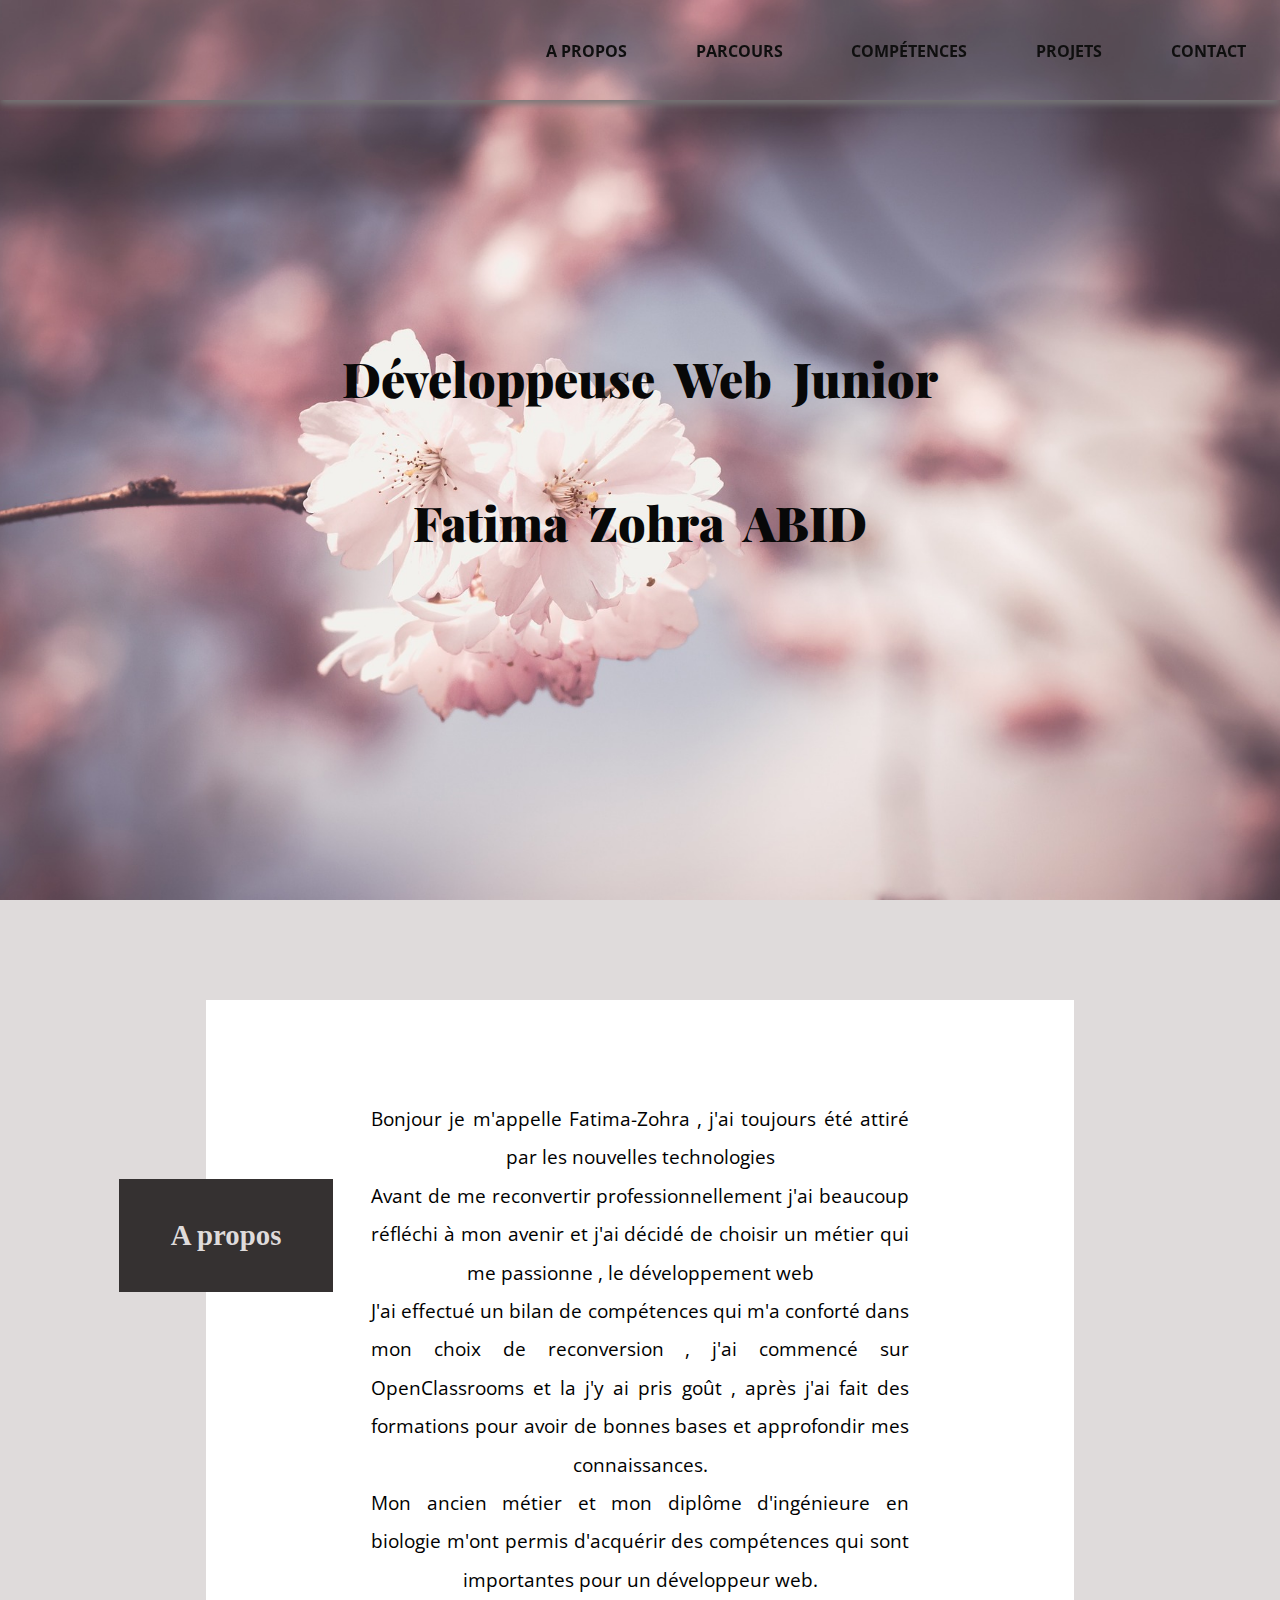
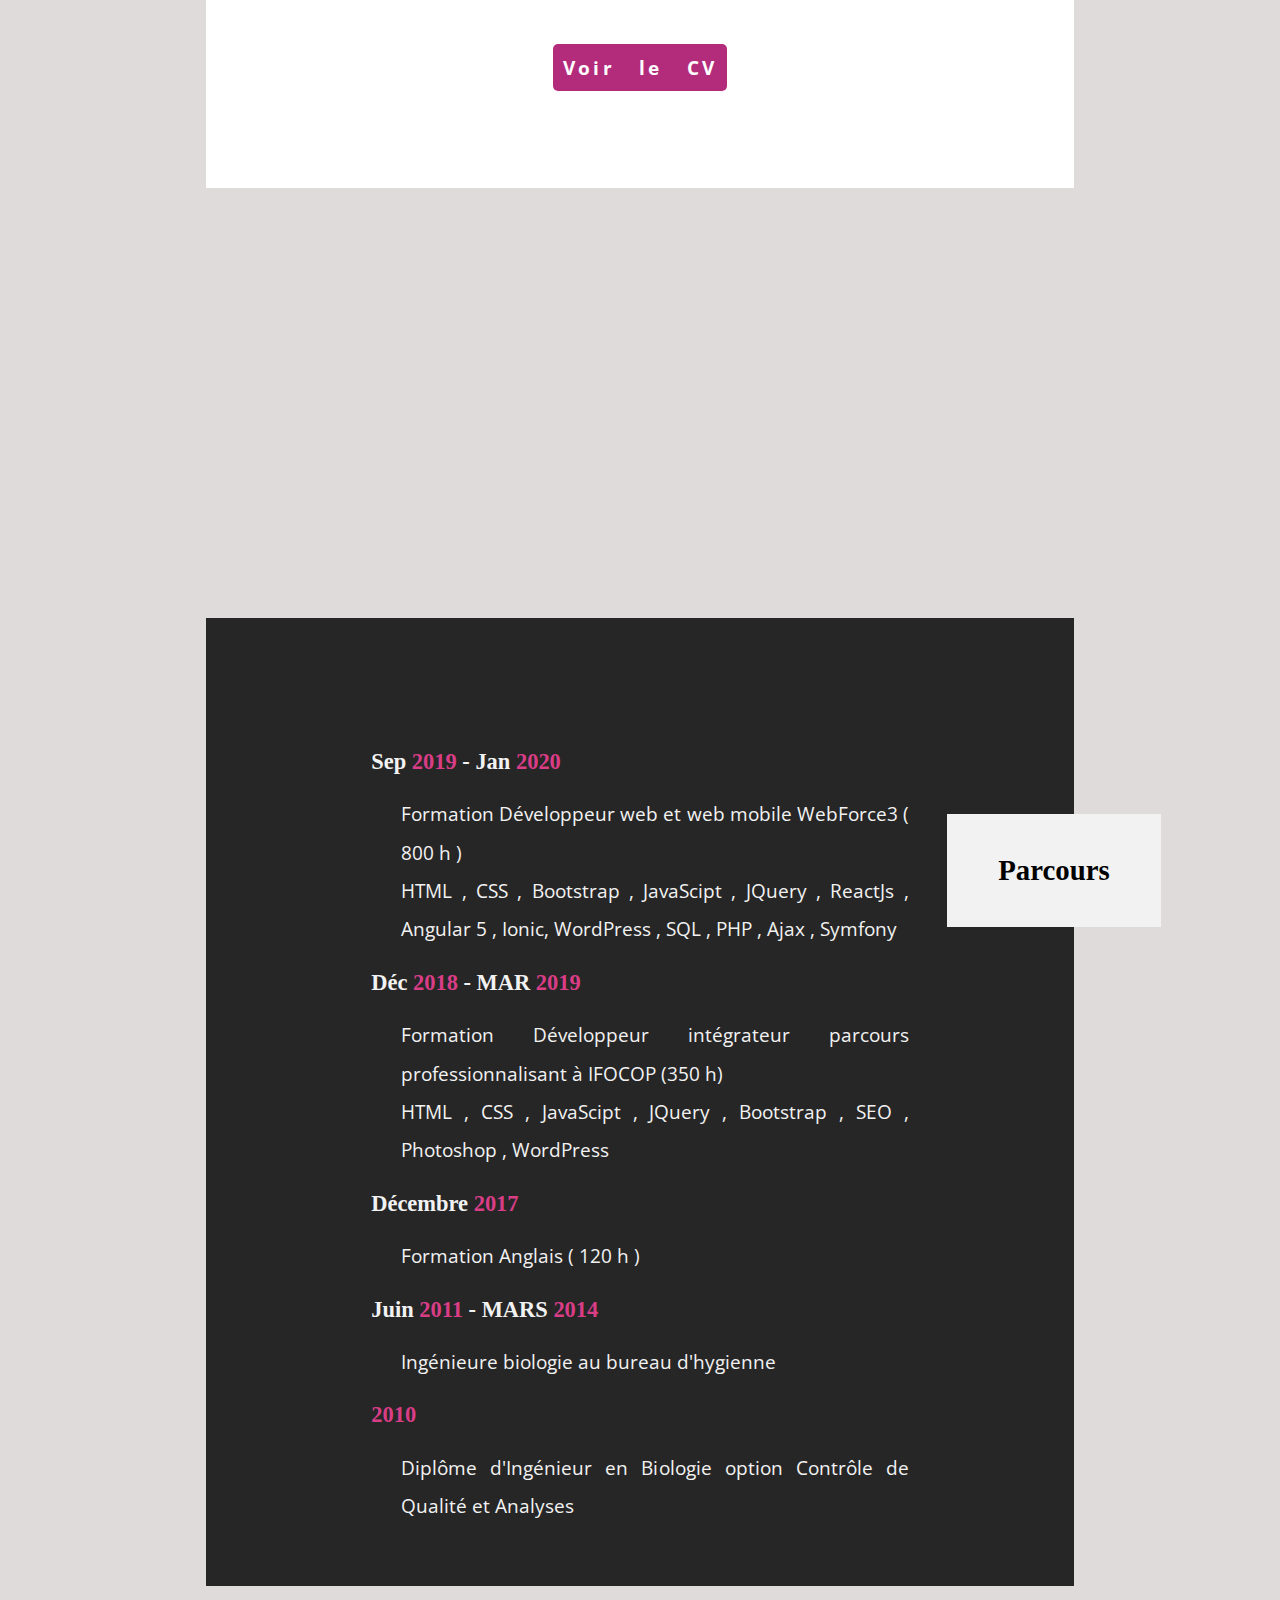
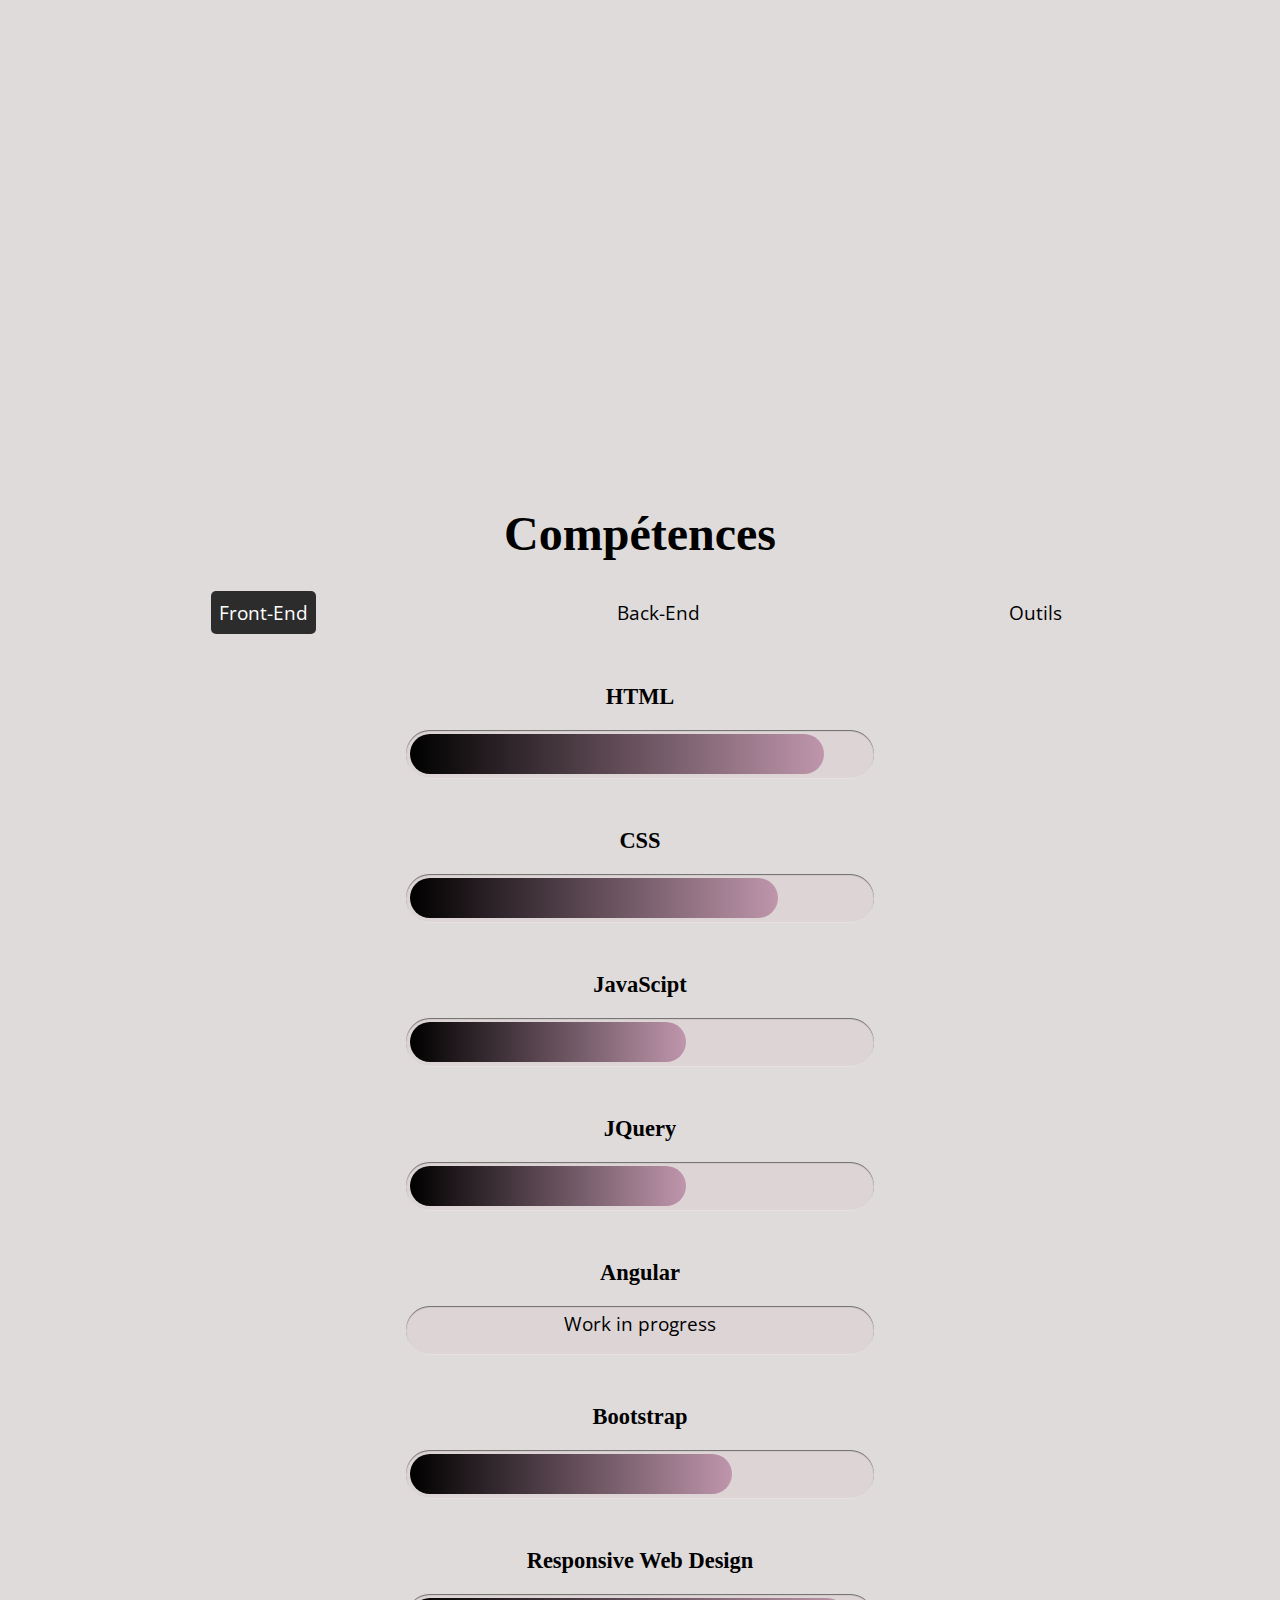
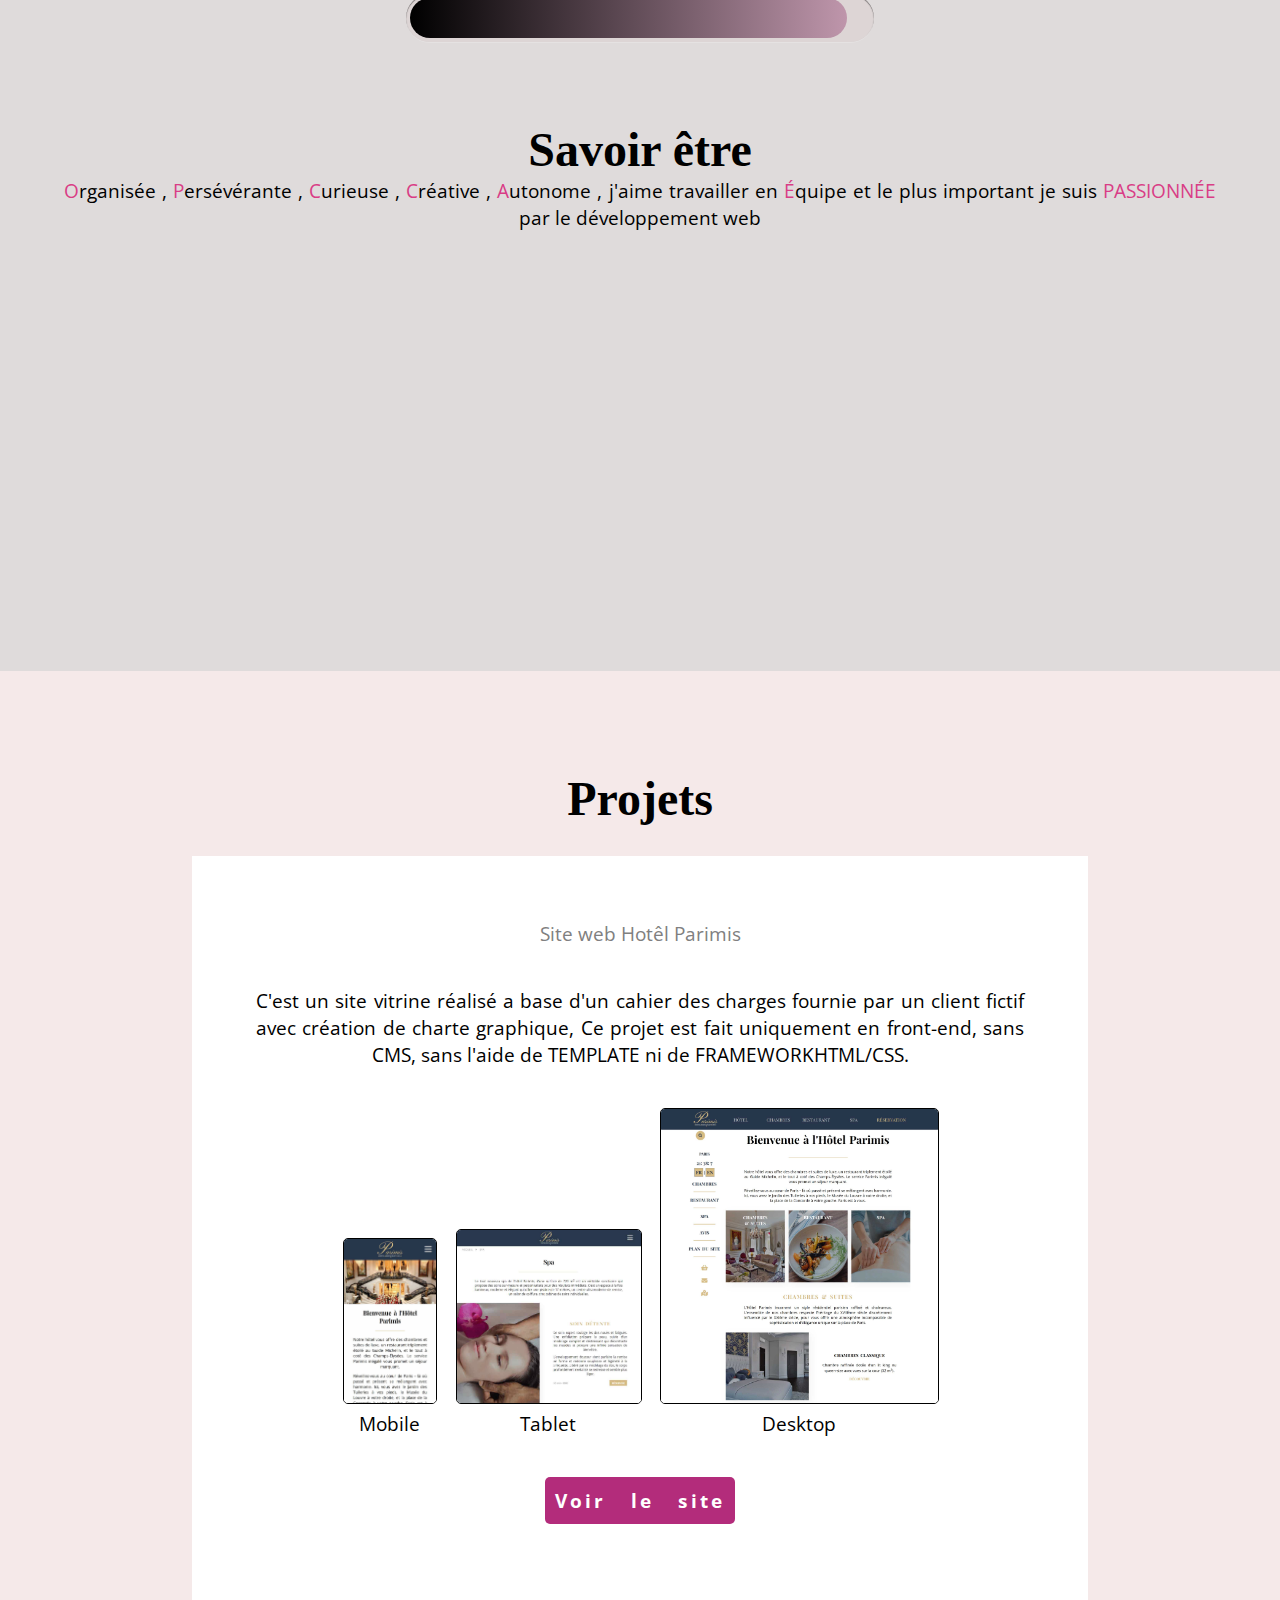
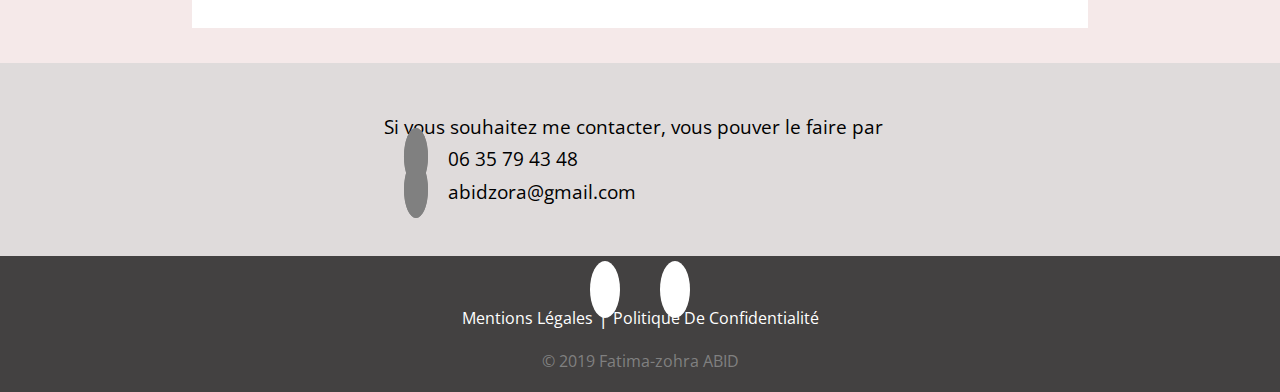
<file: index.html>
<!DOCTYPE html>
<html lang="fr">
    <head>
        <meta charset="UTF-8">
        <meta name="description" content="Portfolio développeuse web junior :Fatima-zohra ABID" />
        <meta name="author" content="Fatima-zohra ABID">
        <meta name="robots" content="index, follow">
        <meta name="googlebot" content="index, follow"> 
        <link rel="icon" href="img/icon.png">
        <meta name="viewport" content="width=device-width, initial-scale=1.0">
        <meta http-equiv="X-UA-Compatible" content="ie=edge">
        <meta property="og:site_name" content="Fatima-zohra ABID Développeuse web"/>
        <meta property="og:title" content="Fatima-zohra ABID Développeuse web" />
        <meta property="og:type" content="portfolio" />
        <meta property="og:url" content="https://www.fabid.fr" /> 
        <meta property="og:image" content="https://www.fabid.fr/icon.png" />  
        <meta property="og:description" content="Fatima-zohra ABID Développeuse web" />
        <link rel="stylesheet" href="https://use.fontawesome.com/releases/v5.7.1/css/all.css" integrity="sha384-fnmOCqbTlWIlj8LyTjo7mOUStjsKC4pOpQbqyi7RrhN7udi9RwhKkMHpvLbHG9Sr" crossorigin="anonymous">
        <link href="https://fonts.googleapis.com/css?family=Playfair+Display:400,900&display=swap" rel="stylesheet"> 
        <link href="https://fonts.googleapis.com/css?family=Open+Sans&display=swap" rel="stylesheet"> 
        <!-- Global site tag (gtag.js) - Google Analytics -->
        <script async src="https://www.googletagmanager.com/gtag/js?id=UA-135774065-2"></script>
        <script>
        window.dataLayer = window.dataLayer || [];
        function gtag(){dataLayer.push(arguments);}
        gtag('js', new Date());

        gtag('config', 'UA-135774065-2');
        </script>
        <link rel="stylesheet" href="style.css">
        <title>Fatima-zohra ABID Développeuse web</title>
    </head>
    <body>
        <div class="container">
             <!-- <div class="loading" id="loading">
                    <div class="obj"></div>
                    <div class="obj"></div>
                    <div class="obj"></div>
                    <div class="obj"></div>
                    <div class="obj"></div>
                    <div class="obj"></div>
                    <div class="obj"></div>
                    <div class="obj"></div>
                  </div> -->
            <!-- <script>

            // var wrapLoader = document.getElementsById("loading");
            
            // window.addEventListener("load", function() {
            //     wrapLoader.style.display = "none";
            // });
            
            </script>  -->
           
            <header>
                <div class="parallax">
                    <h1>Développeuse Web Junior</h1>
                    <h2>Fatima Zohra ABID</h2>
                </div>
                <nav class="menu-fixe">
                    <div class="burger">
                        <a class="fas fa-bars"></a>
                    </div>
                    
                    <ul class="menu" data-etat="open">
                        <li><a href="#apropos">A propos</a></li>
                        <li><a href="#parcours">Parcours</a></li>
                        <li><a href="#competence">Compétences</a></li>
                        <li><a href="#projets">Projets</a></li>
                        <li><a href="#contact1">Contact</a></li>
                    </ul>
                </nav>
            </header>
            <main>
                <section id="apropos">
                    <div class="titre js-textAnim"><h2>A propos</h2></div>
                    <div class="paragraphe">
                        <p>Bonjour je m'appelle Fatima-Zohra , j'ai toujours été attiré par les nouvelles technologies <br>
                            Avant de me reconvertir professionnellement j'ai beaucoup réfléchi à mon avenir et j'ai décidé de choisir un métier qui me passionne , le développement web<br>
                            J'ai effectué un bilan de compétences qui m'a conforté dans mon choix de reconversion , j'ai commencé sur <a href="https://openclassrooms.com/fr/">OpenClassrooms</a> et la j'y ai pris goût ,
                            après j'ai fait des formations pour avoir de bonnes bases et approfondir mes connaissances.<br>
                            Mon ancien métier et mon diplôme d'ingénieure en biologie m'ont permis d'acquérir des compétences qui sont importantes pour un développeur web.
                            </p>
                        <div class="visiter"><a href="cv-abid-fatima-zohra-developpeuse-web.pdf" title="Voir le CV" target="_blank">Voir le CV</a></div>
                    </div>
                </section>
                <section class="parallax-centre one">
                </section>
                <section id="parcours" class="parcours-box">
                    <div class="titreP js-textAnim"><h2>Parcours</h2></div>
                    <div class="paragrapheP">
                        <h3>Sep <span class="date">2019</span> - Jan <span class="date">2020</span></h3>
                            <div>Formation Développeur web et web mobile <a href="https://www.wf3.fr/">WebForce3</a> ( 800 h )<br>
                            HTML , CSS , Bootstrap , JavaScipt , JQuery , ReactJs , Angular 5 , Ionic, WordPress , SQL , PHP , Ajax , Symfony</div>
                        <h3>Déc <span class="date">2018</span> - MAR <span class="date">2019</span></h3>
                            <div>Formation Développeur intégrateur parcours professionnalisant 
                            à <a href="https://www.ifocop.fr/">IFOCOP</a> (350 h)<br>
                            HTML , CSS , JavaScipt , JQuery , Bootstrap , SEO , Photoshop , WordPress</div> 
                        <h3>Décembre <span class="date">2017</span></h3>
                                <div>Formation Anglais ( 120 h )</div>
                        <h3>Juin <span class="date">2011</span> - MARS <span class="date">2014</span></h3>
                            <div>Ingénieure biologie au bureau d'hygienne </div>
                        <h3 class="date">2010</h3>
                            <div>Diplôme d'Ingénieur en Biologie option Contrôle de Qualité et Analyses</div>
                        
                    </div>
                </section>
                <section class="parallax-centre two">
                </section>
                <!-- onglets -->
                <section class="competence-box">
                    <h2 id="competence">Compétences</h2>
                    <nav>
                        <ul>
                            <li class="o1">Front-End</li>
                            <li>Back-End</li>
                            <li>Outils</li>
                        </ul>
                    </nav>
                    <!-- articles -->
                    <article class="active">
                        <h3>HTML</h3>
                            <div class="competence-container">
                                <div class="competence-groupe html"></div>
                            </div>
                        <h3>CSS</h3>
                            <div class="competence-container">
                                <div class="competence-groupe css"></div>
                            </div>
                        <h3>JavaScipt</h3>
                            <div class="competence-container">
                                <div class="competence-groupe js"></div>
                            </div>
                        <h3>JQuery</h3>
                            <div class="competence-container">
                                <div class="competence-groupe jquery"></div>
                            </div>
                            
                        <h3>Angular</h3>
                            <div class="competence-container">
                                <div class="competence-groupe angular">Work in progress</div>
                            </div>
                        <h3>Bootstrap</h3>
                            <div class="competence-container">
                                <div class="competence-groupe bootstrap"></div>
                            </div>
                        <h3>Responsive Web Design</h3>
                            <div class="competence-container">
                                <div class="competence-groupe rwd"></div>
                            </div>
                    </article>
                    <article>
                        <h3>PHP</h3>
                            <div class="competence-container">
                                <div class="competence-groupe php"></div>
                            </div>
                        <h3>SQL</h3>
                            <div class="competence-container">
                                <div class="competence-groupe squel"></div>
                            </div>
                    </article>
                    <article>
                        <h3>WordPress</h3>
                            <div class="competence-container">
                                <div class="competence-groupe wordpress"></div>
                            </div>
                        <h3>Git</h3>
                            <div class="competence-container">
                                <div class="competence-groupe git"></div>
                            </div>
                        <h3>FileZilla</h3>
                            <div class="competence-container">
                                <div class="competence-groupe filezilla"></div>
                            </div>
                        <h3>Photoshop</h3>
                            <div class="competence-container">
                                <div class="competence-groupe photoshop"></div>
                            </div>
                    </article>
                        <h4>Savoir être</h4>
                           <p><span class="lettre">o</span>rganisée , <span class="lettre">P</span>ersévérante , <span class="lettre">C</span>urieuse , <span class="lettre">C</span>réative , <span class="lettre">a</span>utonome , j'aime travailler en <span class="lettre">é</span>quipe et le plus important je suis <span class="lettre">passionnée</span> par le développement web</p>
                </section>
                <section class="parallax-centre three">
                </section>
                <section class="projet-box">
                    <h2 id="projets">Projets</h2>
                        <div class="boxprojet">
                            <span class="hotel">Site web Hotêl Parimis</span>
                            <p>C'est un site vitrine réalisé a base d'un cahier des charges fournie par un client fictif avec création de charte graphique, 
                            Ce projet est fait uniquement en front-end, sans CMS, sans l'aide de TEMPLATE ni de FRAMEWORKHTML/CSS.</p>
                            <div class="contanair-photo">
                                <figure class="phone">
                                    <img src="img/phone.jpg" title="Format Mobile" alt="Format Mobile">
                                    <figcaption>Mobile</figcaption> 
                                </figure>
                                <figure class="tablet">
                                    <img src="img/tablet.jpg" title="Format tablet" alt="Format tablet">
                                    <figcaption>Tablet</figcaption> 
                                </figure>
                                <figure class="ecran">
                                    <img src="img/ecran.jpg" title="Format Desktop" alt="Format Desktop">
                                    <figcaption>Desktop</figcaption> 
                                </figure>
                            </div>
                            <div class="visiter"><a href="https://www.fabid.fr/parimis" target="_blank">Voir le site</a></div>
                        </div>
                </section>
                <section id="contact1">
                    <p>Si vous souhaitez me contacter, vous pouver le faire par <br>
                        <a class="fas fa-phone"></a><a href="tel:0033635794348">06 35 79 43 48</a><br>
                        <a class="fas fa-envelope"></a><a href="mailto:abidzora88@gmail.com">abidzora@gmail.com</a> <!-- ou via le formulaire de contact ci-dessous. --></p>
                </section>
            </main>
            <footer>
                <div class="reseaux">
                    <a class="fab fa-linkedin-in" href="https://fr.linkedin.com/in/fatima-zohra-abid" target="_blank"></a>
                    <a class="fab fa-github" href="https://github.com/fzabid05" target="_blank"></a>
                </div>
                <a class="ml" href="mention-legal.html" target="_blank">Mentions Légales</a> |
                <a class="ml" href="politique-de-confidentialite.html" target="_blank">Politique De Confidentialité</a>
                <div class="copyright">
                    <p>&copy 2019 Fatima-zohra ABID</p>
                </div>
            </footer>
            <button id="topBtn"><a class="fas fa-arrow-up"></a></button>
        </div>
        <script src="https://code.jquery.com/jquery-3.3.1.min.js"></script>
        <script src="program.js"></script>
    </body>
</html>
</file>
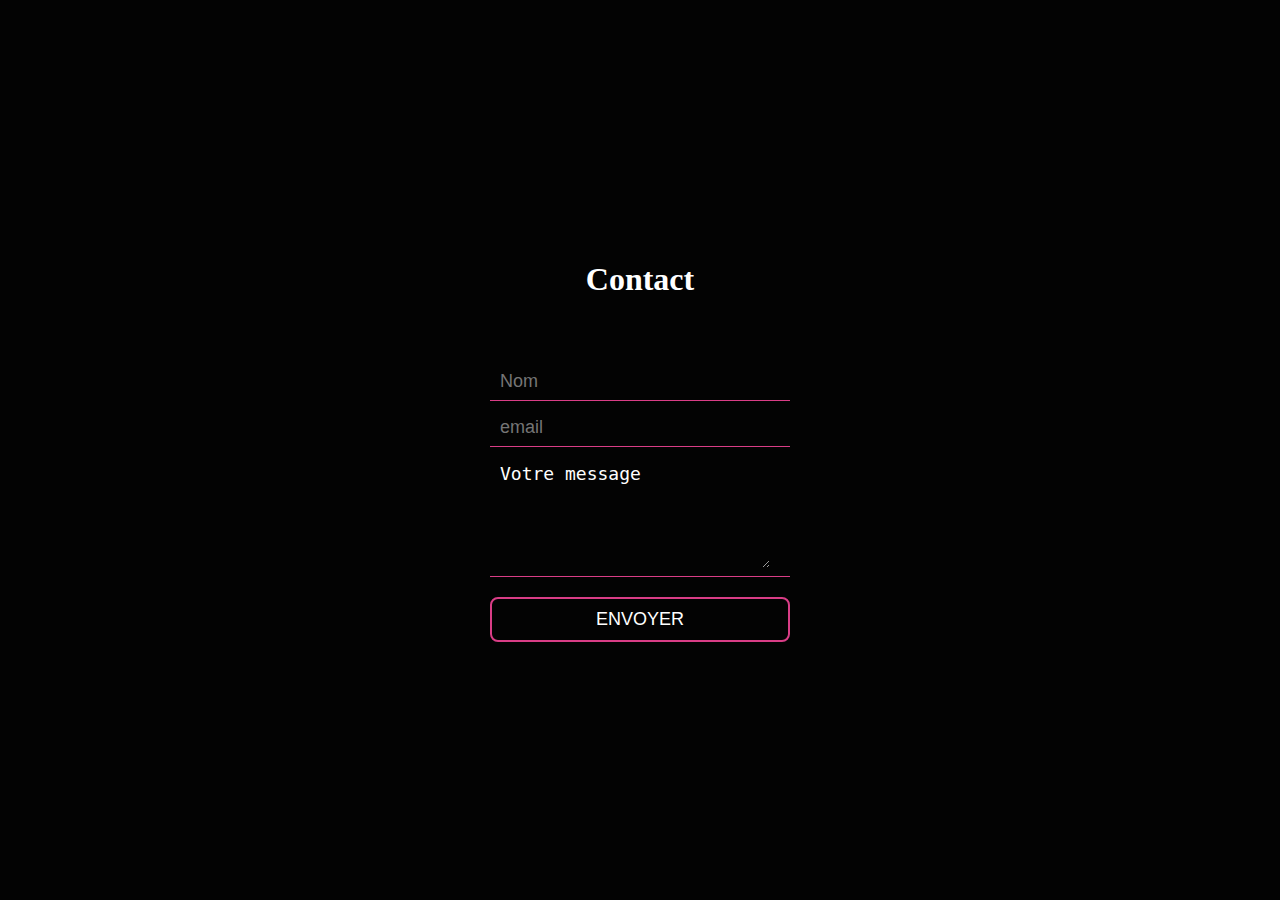
<file: contact.html>
<!DOCTYPE html>
<html lang="fr">
    <head>
        <meta charset="UTF-8">
        <meta name="viewport" content="width=device-width, initial-scale=1.0">
        <meta http-equiv="X-UA-Compatible" content="ie=edge">
        <link rel="stylesheet" href="style.css">
        <link rel="stylesheet" href="https://use.fontawesome.com/releases/v5.7.1/css/all.css" integrity="sha384-fnmOCqbTlWIlj8LyTjo7mOUStjsKC4pOpQbqyi7RrhN7udi9RwhKkMHpvLbHG9Sr" crossorigin="anonymous">
        <title>Contact</title>
    </head>
    <body id="contact">
        <div class="container-ct">
            <h3>Contact</h3>
            <form methode="POST" action="">
                <div class="formulaire-text">
                    <a class="fas fa-user"></a>
                    <input type="text" id="nom" placeholder="Nom" name="nom">
                </div>
                <div class="formulaire-text">
                    <a class="far fa-envelope"></a>
                    <input type="mail" id="mail" placeholder ="email" name="email">
                </div>
                <div class="formulaire-text">
                    <textarea id="text" rows="5" name="" area=25 >Votre message</textarea>
                </div>
                <input type="submit" value="Envoyer" class="boutton">
            </form>
        </div>
    </body>
</html>
</file>
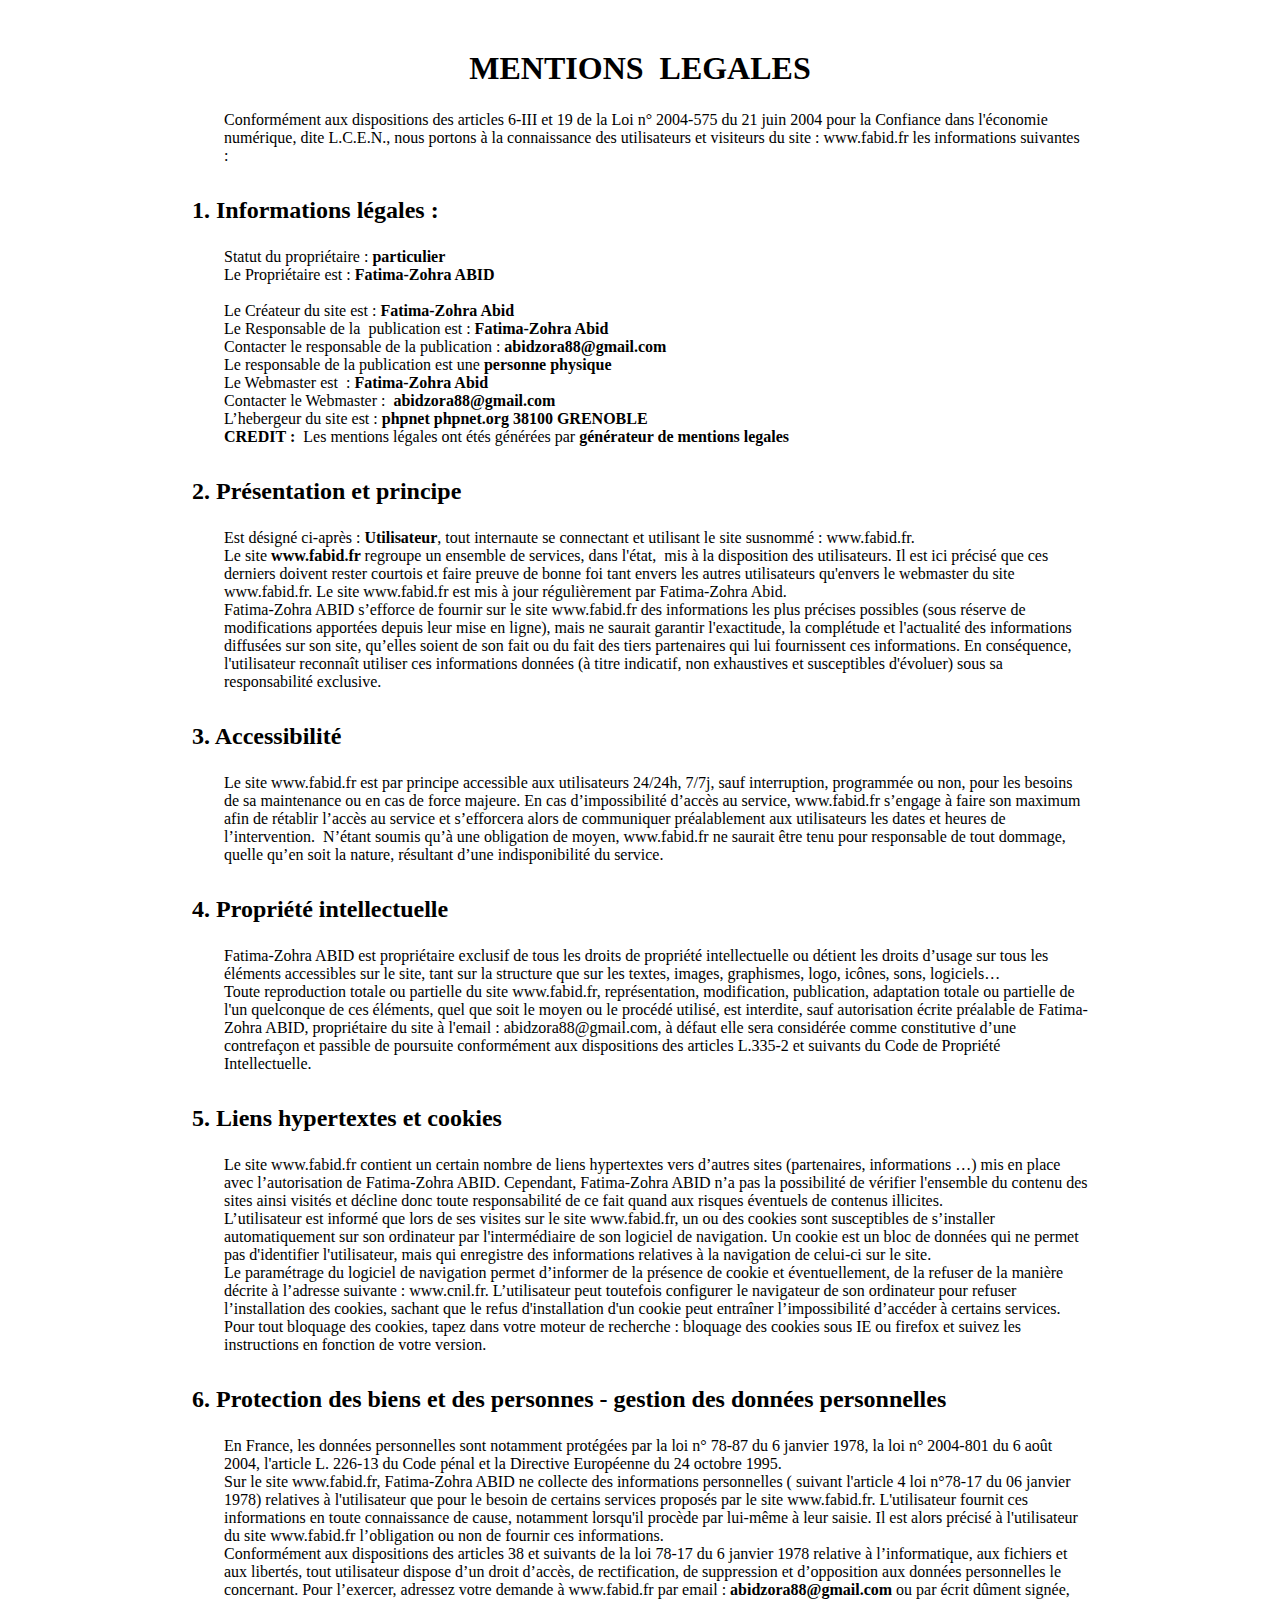
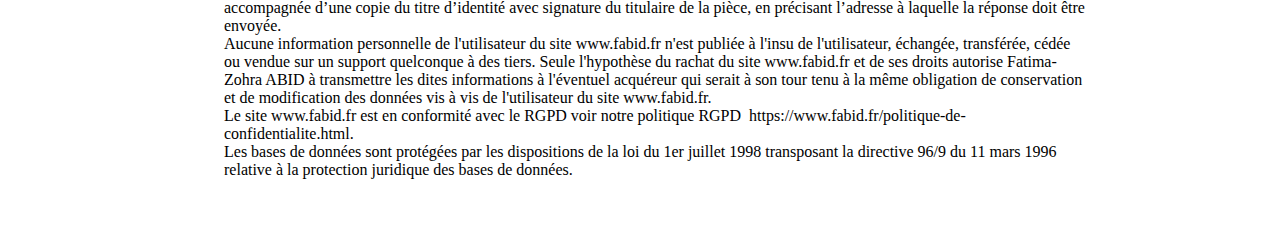
<file: mention-legal.html>
<!DOCTYPE html>
<html lang="fr">
    <head>
        <meta charset="UTF-8">
        <meta name="description" content="Portfolio développeuse web junior :Fatima-zohra ABID" />
        <meta name="author" content="Fatima-zohra ABID">
        <meta name="robots" content="index, follow">
        <meta name="googlebot" content="index, follow"> 
        <link rel="icon" href="icon.png">
        <meta name="viewport" content="width=device-width, initial-scale=1.0">
        <meta http-equiv="X-UA-Compatible" content="ie=edge">
        <meta property="og:site_name" content="Fatima-zohra ABID Développeuse web"/>
        <meta property="og:title" content="Fatima-zohra ABID Développeuse web" />
        <meta property="og:type" content="portfolio" />
        <meta property="og:url" content="https://www.fabid.fr" /> 
        <meta property="og:image" content="https://www.fabid.fr/icon.png" />  
        <meta property="og:description" content="Fatima-zohra ABID Développeuse web" />
        <link rel="stylesheet" href="https://use.fontawesome.com/releases/v5.7.1/css/all.css" integrity="sha384-fnmOCqbTlWIlj8LyTjo7mOUStjsKC4pOpQbqyi7RrhN7udi9RwhKkMHpvLbHG9Sr" crossorigin="anonymous">
        <link href="https://fonts.googleapis.com/css?family=Playfair+Display:400,900&display=swap" rel="stylesheet"> 
        <link href="https://fonts.googleapis.com/css?family=Open+Sans&display=swap" rel="stylesheet"> 
        <link rel="stylesheet" href="style.css">
        <title>Mentions Légales</title>
    </head>
    <body>
        <div class="mentions-l">
            <h1>MENTIONS LEGALES</h1>
                
                <p>Conformément aux dispositions des articles 6-III et 19 de la Loi n° 2004-575 du 21 juin 2004 pour la Confiance dans l'économie numérique, dite L.C.E.N., nous portons à la connaissance des utilisateurs et visiteurs du site : <a href="http://www.fabid.fr" target="_blank">www.fabid.fr</a> les informations suivantes :</p>
                
                <h2>1. Informations légales :</h2>
                    <p>Statut du propriétaire : <strong>particulier</strong></p>
                    <p>Le Propriétaire est : <strong>Fatima-Zohra ABID</strong></p>
                 
                    <p>Le Créateur du site est : <strong>Fatima-Zohra Abid</strong></p>
                    <p>Le Responsable de la  publication est : <strong>Fatima-Zohra Abid</strong></p>
                    <p>Contacter le responsable de la publication : <strong>abidzora88@gmail.com</strong></p>
                    <p>Le responsable de la publication est une<strong> personne physique</strong></p>
                    
                    <p>Le Webmaster est  : <strong>Fatima-Zohra Abid</strong></p>
                    <p>Contacter le Webmaster :  <strong><a href="mailto:abidzora88@gmail.com subject=Contact a partir des mentions légales via le site www.fabid.fr">abidzora88@gmail.com</a></strong></p>
                    <p>L’hebergeur du site est : <strong>phpnet phpnet.org 38100 GRENOBLE</strong></p>
                    <p><strong>CREDIT : </strong> Les mentions légales ont étés générées par<strong> <a href="https://www.generer-mentions-legales.com/generateur-mentions-legales.html" target="_blank">générateur de mentions legales</a></strong></p>
                
                <h2>2. Présentation et principe</h2>
                    <p>Est désigné ci-après : <strong>Utilisateur</strong>, tout internaute se connectant et utilisant le site susnommé : <a href="http://www.fabid.fr" target="_blank">www.fabid.fr</a>.</p>
                    <p>Le site <strong>www.fabid.fr</strong><strong> </strong>regroupe un ensemble de services, dans l'état,  mis à la disposition des utilisateurs. Il est ici précisé que ces derniers doivent rester courtois et faire preuve de bonne foi tant envers les autres utilisateurs qu'envers le webmaster du site www.fabid.fr. Le site www.fabid.fr est mis à jour régulièrement par Fatima-Zohra Abid.</p>
                    <p>Fatima-Zohra ABID s’efforce de fournir sur le site www.fabid.fr des informations les plus précises possibles (sous réserve de modifications apportées depuis leur mise en ligne), mais ne saurait garantir l'exactitude, la complétude et l'actualité des informations diffusées sur son site, qu’elles soient de son fait ou du fait des tiers partenaires qui lui fournissent ces informations. En conséquence, l'utilisateur reconnaît utiliser ces informations données (à titre indicatif, non exhaustives et susceptibles d'évoluer) sous sa responsabilité exclusive.</p>
                <h2>3. Accessibilité</h2>
                    <p>Le site www.fabid.fr est par principe accessible aux utilisateurs 24/24h, 7/7j, sauf interruption, programmée ou non, pour les besoins de sa maintenance ou en cas de force majeure. En cas d’impossibilité d’accès au service, www.fabid.fr s’engage à faire son maximum afin de rétablir l’accès au service et s’efforcera alors de communiquer préalablement aux utilisateurs les dates et heures de l’intervention.  N’étant soumis qu’à une obligation de moyen, www.fabid.fr ne saurait être tenu pour responsable de tout dommage, quelle qu’en soit la nature, résultant d’une indisponibilité du service.</p>
                <h2>4. Propriété intellectuelle</h2>
                
                    <p >Fatima-Zohra ABID est propriétaire exclusif de tous les droits de propriété intellectuelle ou détient les droits d’usage sur tous les éléments accessibles sur le site, tant sur la structure que sur les textes, images, graphismes, logo, icônes, sons, logiciels…</p>
                    <p>Toute reproduction totale ou partielle du site www.fabid.fr, représentation, modification, publication, adaptation totale ou partielle de l'un quelconque de ces éléments, quel que soit le moyen ou le procédé utilisé, est interdite, sauf autorisation écrite préalable de Fatima-Zohra ABID, propriétaire du site à l'email : abidzora88@gmail.com, à défaut elle sera considérée comme constitutive d’une contrefaçon et passible de poursuite conformément aux dispositions des articles L.335-2 et suivants du Code de Propriété Intellectuelle.</p>
                
                <h2>5. Liens hypertextes et cookies</h2>
                
                    <p>Le site www.fabid.fr contient un certain nombre de liens hypertextes vers d’autres sites (partenaires, informations …) mis en place avec l’autorisation de Fatima-Zohra ABID. Cependant, Fatima-Zohra ABID n’a pas la possibilité de vérifier l'ensemble du contenu des sites ainsi visités et décline donc toute responsabilité de ce fait quand aux risques éventuels de contenus illicites.</p>

                    <p>L’utilisateur est informé que lors de ses visites sur le site www.fabid.fr, un ou des cookies sont susceptibles de s’installer automatiquement sur son ordinateur par l'intermédiaire de son logiciel de navigation. Un cookie est un bloc de données qui ne permet pas d'identifier l'utilisateur, mais qui enregistre des informations relatives à la navigation de celui-ci sur le site. </p>

                    <p>Le paramétrage du logiciel de navigation permet d’informer de la présence de cookie et éventuellement, de la refuser de la manière décrite à l’adresse suivante : <a href="http://www.cnil.fr">www.cnil.fr</a>. L’utilisateur peut toutefois configurer le navigateur de son ordinateur pour refuser l’installation des cookies, sachant que le refus d'installation d'un cookie peut entraîner l’impossibilité d’accéder à certains services. Pour tout bloquage des cookies, tapez dans votre moteur de recherche : bloquage des cookies sous IE ou firefox et suivez les instructions en fonction de votre version.</p>

                <h2>6. Protection des biens et des personnes - gestion des données personnelles</h2>
                    <p>En France, les données personnelles sont notamment protégées par la loi n° 78-87 du 6 janvier 1978, la loi n° 2004-801 du 6 août 2004, l'article L. 226-13 du Code pénal et la Directive Européenne du 24 octobre 1995.</p>
                
                    <p>Sur le site www.fabid.fr, Fatima-Zohra ABID ne collecte des informations personnelles ( suivant l'article 4 loi n°78-17 du 06 janvier 1978) relatives à l'utilisateur que pour le besoin de certains services proposés par le site www.fabid.fr. L'utilisateur fournit ces informations en toute connaissance de cause, notamment lorsqu'il procède par lui-même à leur saisie. Il est alors précisé à l'utilisateur du site www.fabid.fr l’obligation ou non de fournir ces informations.</p>

                    <p>Conformément aux dispositions des articles 38 et suivants de la loi 78-17 du 6 janvier 1978 relative à l’informatique, aux fichiers et aux libertés, tout utilisateur dispose d’un droit d’accès, de rectification, de suppression et d’opposition aux données personnelles le concernant. Pour l’exercer, adressez votre demande à www.fabid.fr par email : <strong><a href="mailto:abidzora88@gmail.com subject=Contact à partir des mentions légales via le site www.fabid.fr">abidzora88@gmail.com</a></strong> ou par écrit dûment signée, accompagnée d’une copie du titre d’identité avec signature du titulaire de la pièce, en précisant l’adresse à laquelle la réponse doit être envoyée.</p>
                
                    <p>Aucune information personnelle de l'utilisateur du site www.fabid.fr n'est publiée à l'insu de l'utilisateur, échangée, transférée, cédée ou vendue sur un support quelconque à des tiers. Seule l'hypothèse du rachat du site www.fabid.fr et de ses droits autorise Fatima-Zohra ABID à transmettre les dites informations à l'éventuel acquéreur qui serait à son tour tenu à la même obligation de conservation et de modification des données vis à vis de l'utilisateur du site www.fabid.fr.</p>

                    <p>Le site www.fabid.fr est en conformité avec le RGPD voir notre politique RGPD  https://www.fabid.fr/politique-de-confidentialite.html.</p>
                
                    <p>Les bases de données sont protégées par les dispositions de la loi du 1er juillet 1998 transposant la directive 96/9 du 11 mars 1996 relative à la protection juridique des bases de données.</p>
        </div>
    </body>
</html>
</file>
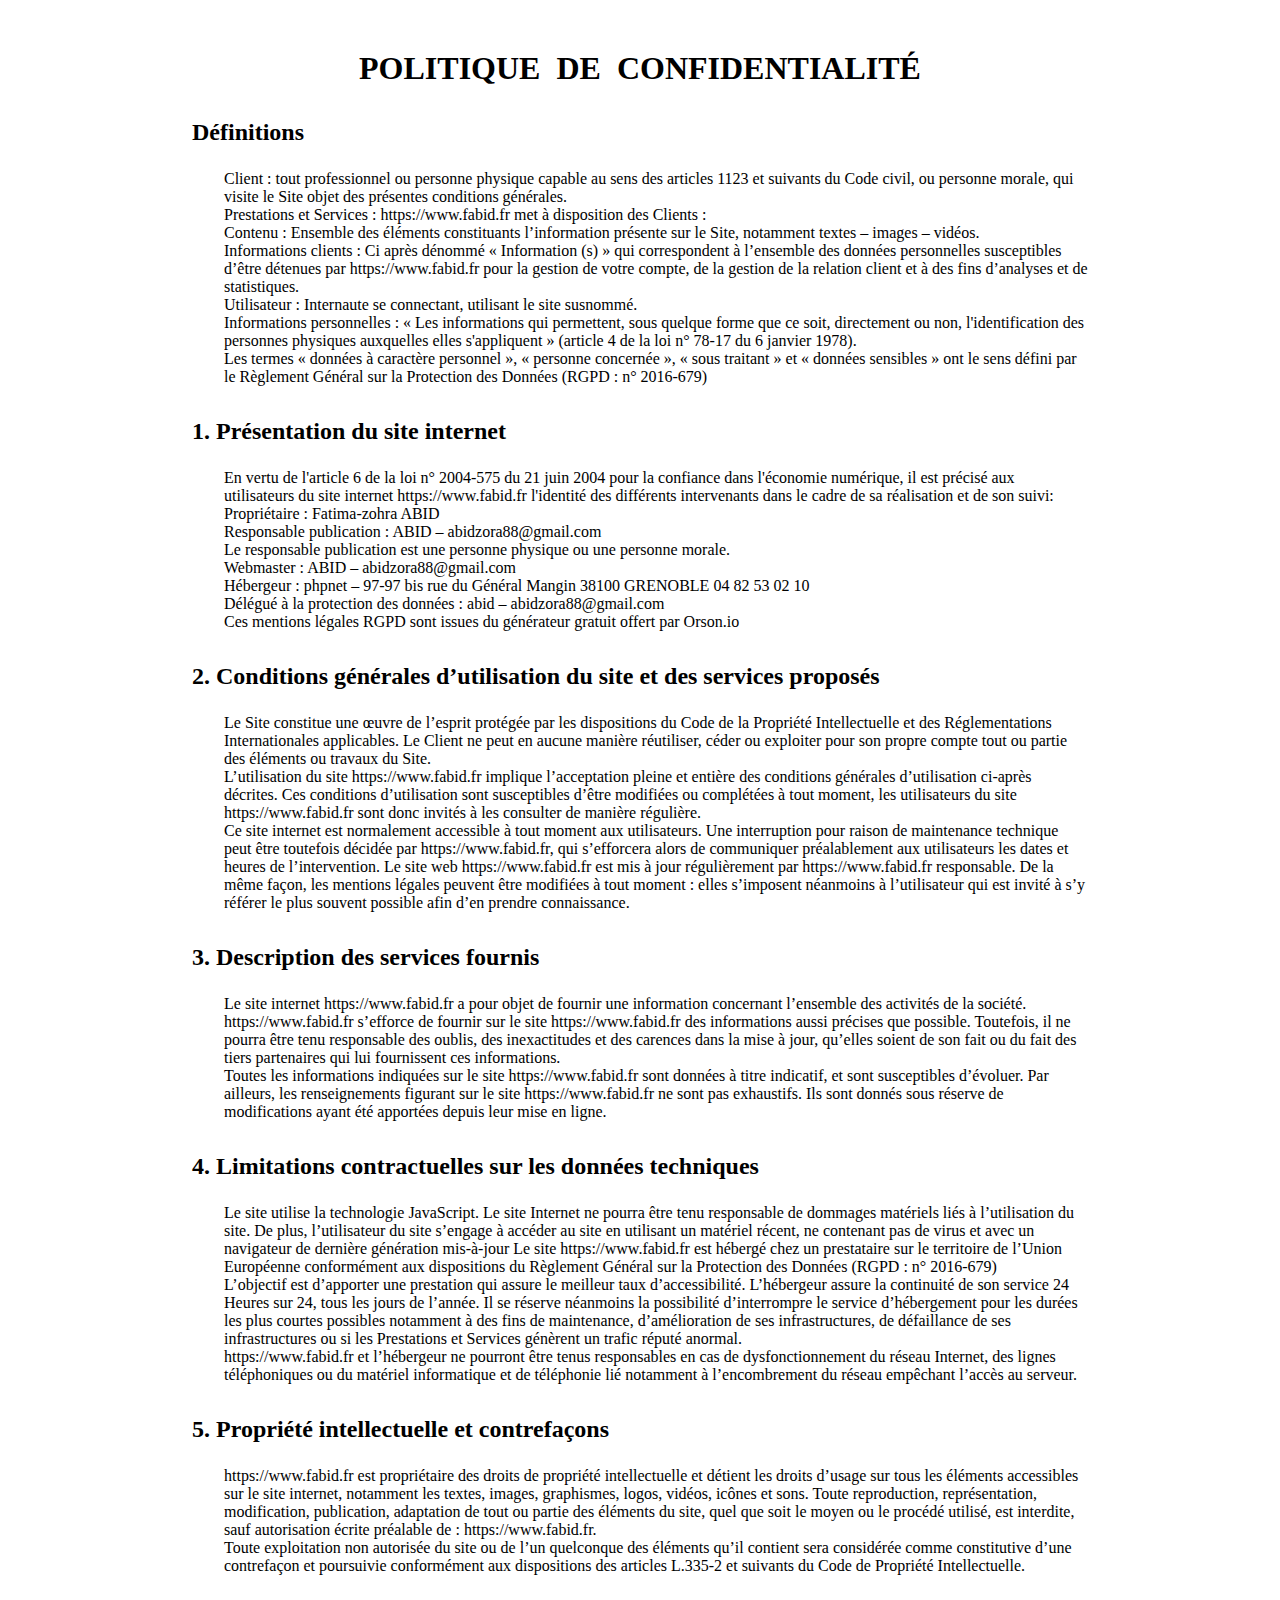
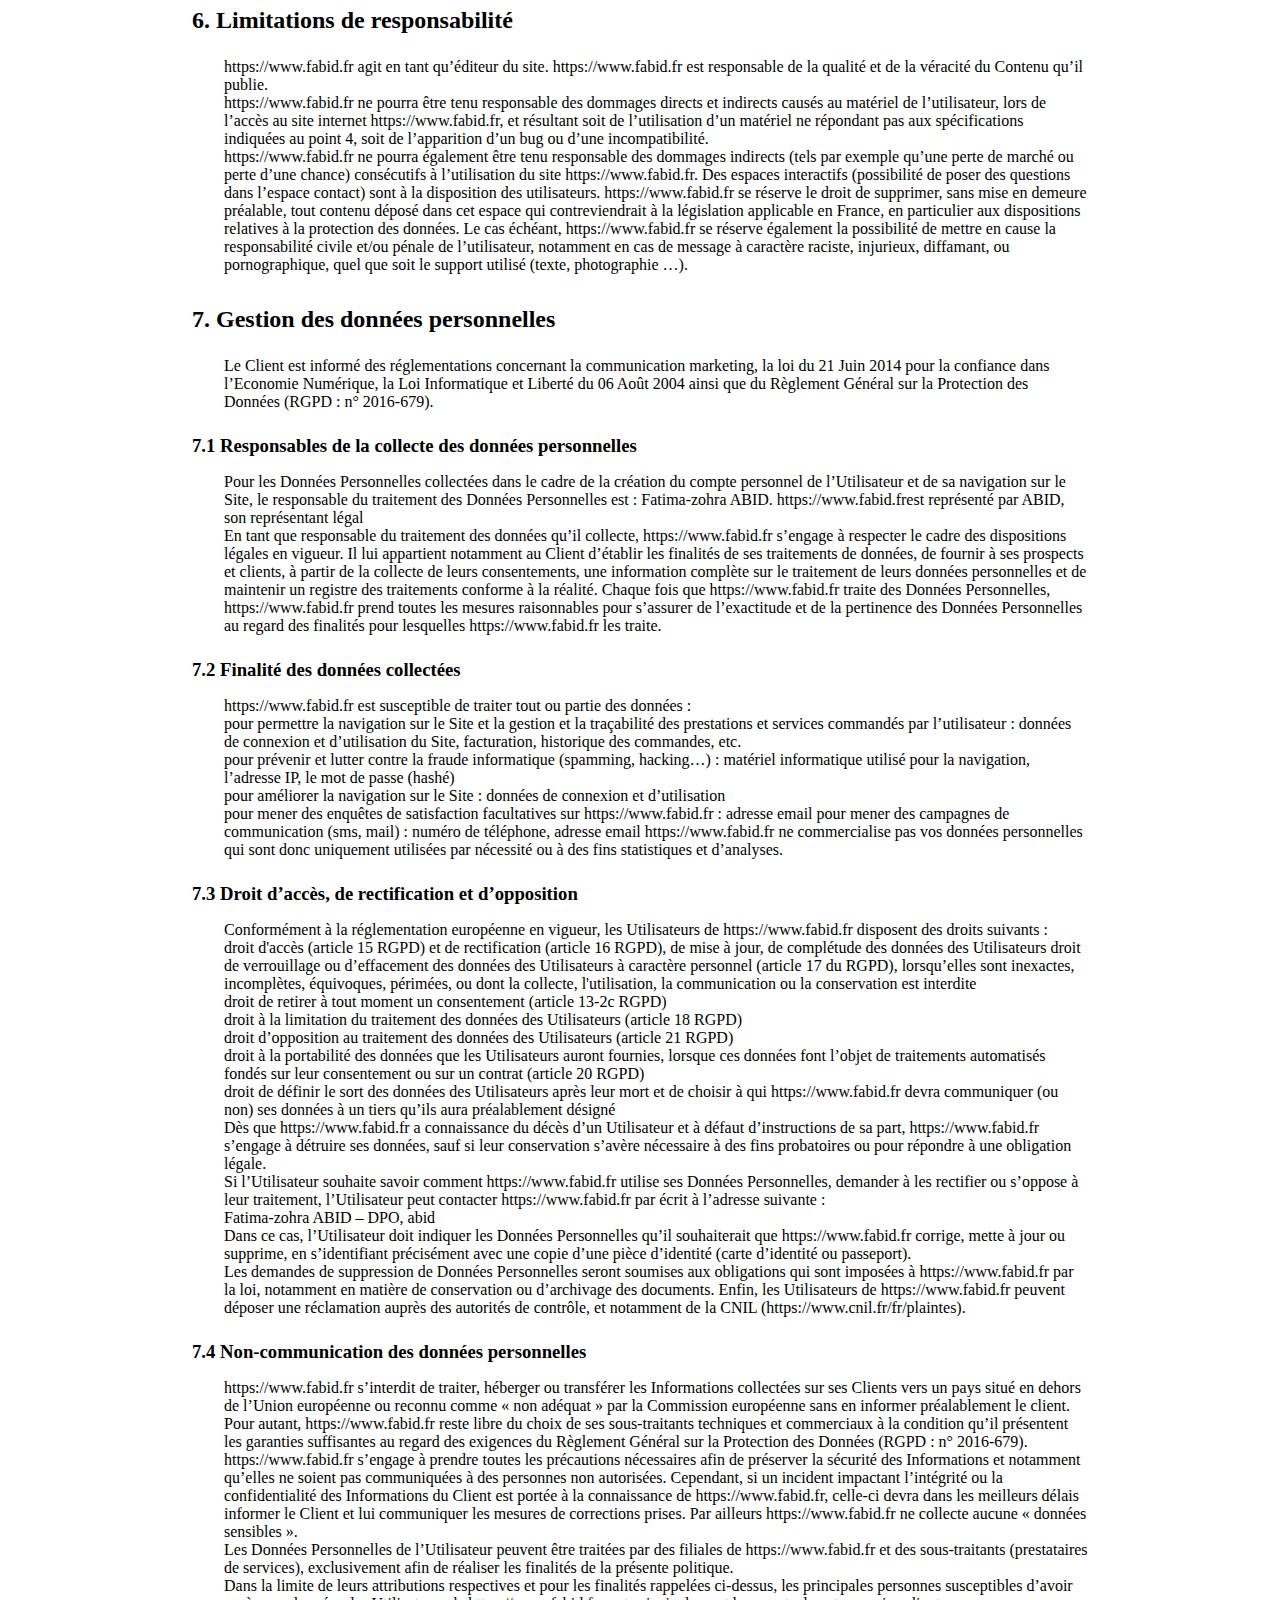
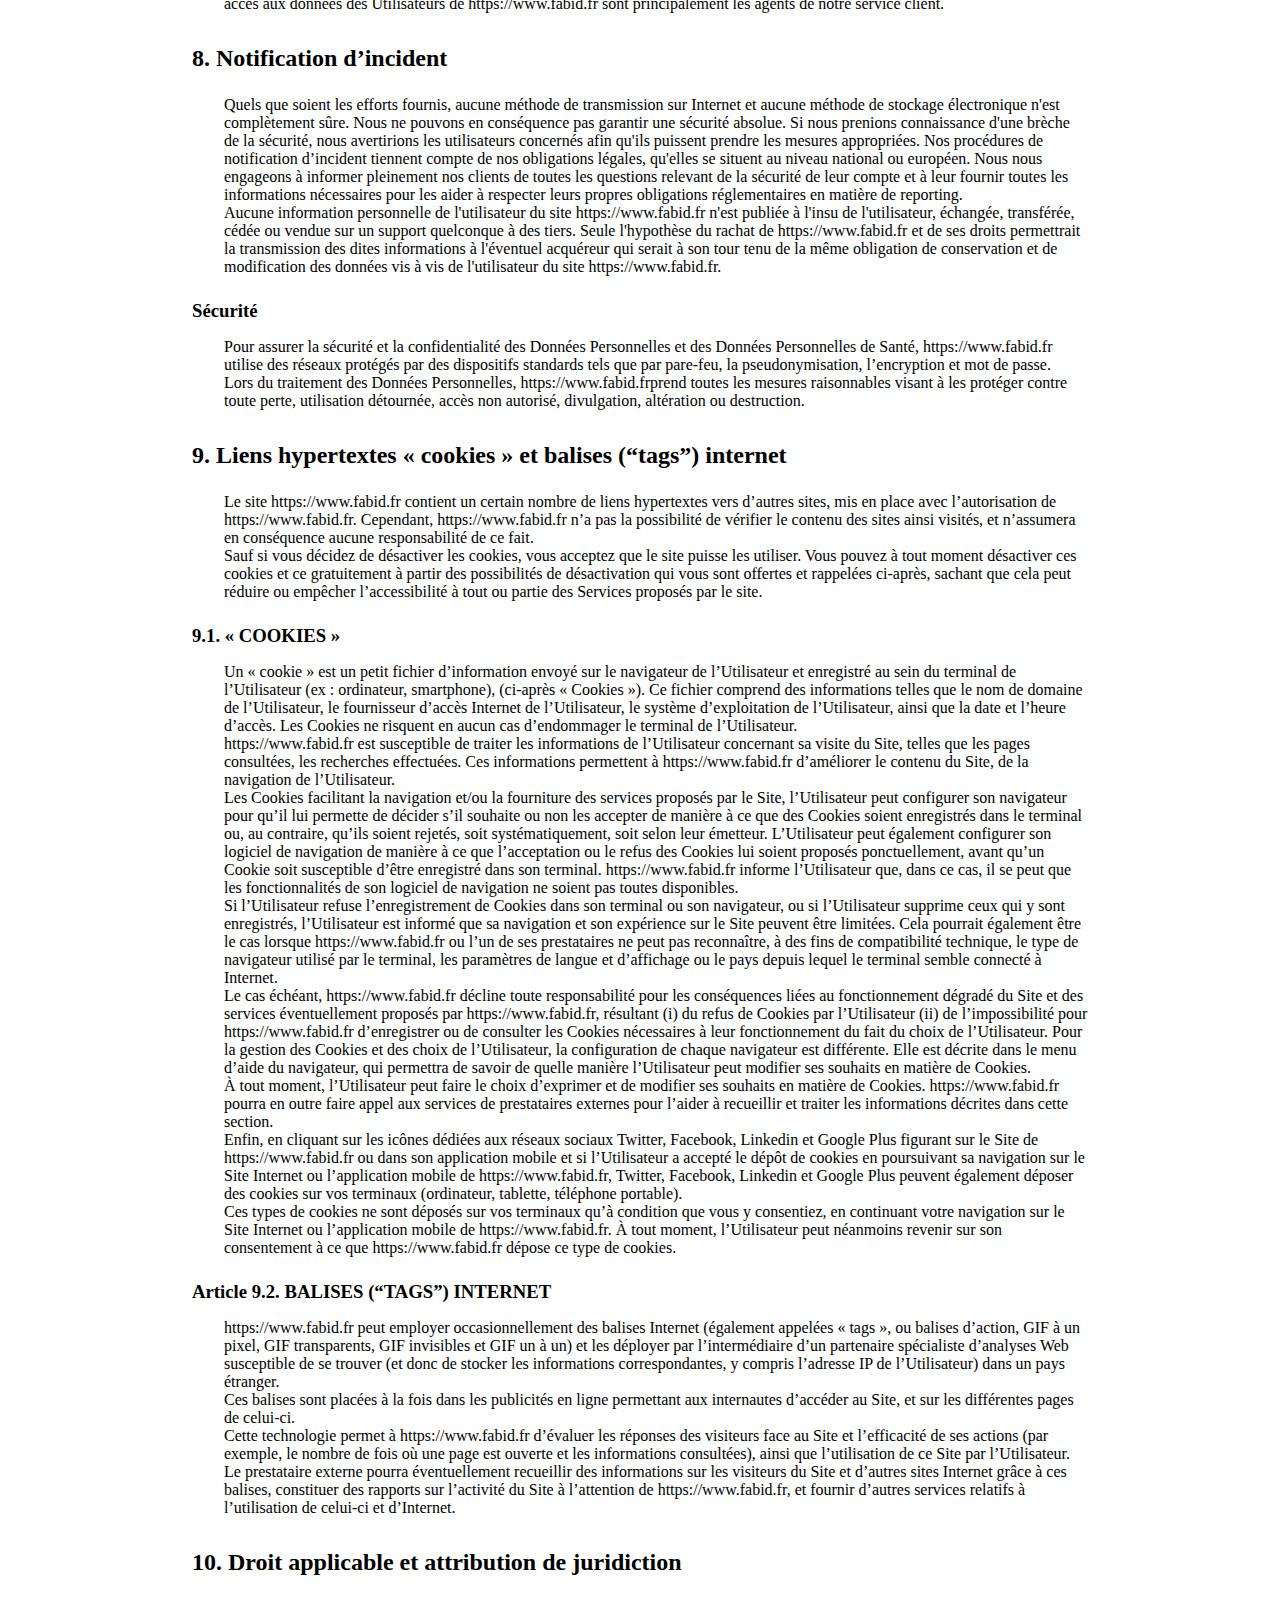
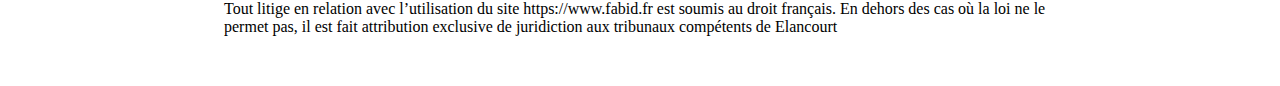
<file: politique-de-confidentialite.html>
<!DOCTYPE html>
<html lang="fr">
    <head>
        <meta charset="UTF-8">
        <meta name="description" content="Portfolio développeuse web junior :Fatima-zohra ABID" />
        <meta name="author" content="Fatima-zohra ABID">
        <meta name="robots" content="index, follow">
        <meta name="googlebot" content="index, follow"> 
        <link rel="icon" href="icon.png">
        <meta name="viewport" content="width=device-width, initial-scale=1.0">
        <meta http-equiv="X-UA-Compatible" content="ie=edge">
        <meta property="og:site_name" content="Fatima-zohra ABID Développeuse web"/>
        <meta property="og:title" content="Fatima-zohra ABID Développeuse web" />
        <meta property="og:type" content="portfolio" />
        <meta property="og:url" content="https://www.fabid.fr" /> 
        <meta property="og:image" content="https://www.fabid.fr/icon.png" />  
        <meta property="og:description" content="Fatima-zohra ABID Développeuse web" />
        <link rel="stylesheet" href="https://use.fontawesome.com/releases/v5.7.1/css/all.css" integrity="sha384-fnmOCqbTlWIlj8LyTjo7mOUStjsKC4pOpQbqyi7RrhN7udi9RwhKkMHpvLbHG9Sr" crossorigin="anonymous">
        <link href="https://fonts.googleapis.com/css?family=Playfair+Display:400,900&display=swap" rel="stylesheet"> 
        <link href="https://fonts.googleapis.com/css?family=Open+Sans&display=swap" rel="stylesheet"> 
        <link rel="stylesheet" href="style.css">
        <title>Politiques de confidentialité</title>
    </head>
    <body>
        <div class="politique">
            <h1>Politique de Confidentialité</h1>
                    <h2>Définitions</h2>
                        <p>Client : tout professionnel ou personne physique capable au sens des articles 1123 et suivants du Code civil, ou personne morale, qui visite le Site objet des présentes conditions générales.</p>
                        <ul>Prestations et Services : https://www.fabid.fr met à disposition des Clients :
                            <li>Contenu : Ensemble des éléments constituants l’information présente sur le Site, notamment textes – images – vidéos.</li>
                            <li>Informations clients : Ci après dénommé « Information (s) » qui correspondent à l’ensemble des données personnelles susceptibles d’être détenues par https://www.fabid.fr pour la gestion de votre compte, de la gestion de la relation client et à des fins d’analyses et de statistiques.</li>
                            <li>Utilisateur : Internaute se connectant, utilisant le site susnommé.</li>
                            <li>Informations personnelles : « Les informations qui permettent, sous quelque forme que ce soit, directement ou non, l'identification des personnes physiques auxquelles elles s'appliquent » (article 4 de la loi n° 78-17 du 6 janvier 1978).</li>
                            <li>Les termes « données à caractère personnel », « personne concernée », « sous traitant » et « données sensibles » ont le sens défini par le Règlement Général sur la Protection des Données (RGPD : n° 2016-679)</li>
                        </ul>

                    <h2>1. Présentation du site internet</h2>
                        <ul>En vertu de l'article 6 de la loi n° 2004-575 du 21 juin 2004 pour la confiance dans l'économie numérique, il est précisé aux utilisateurs du site internet https://www.fabid.fr l'identité des différents intervenants dans le cadre de sa réalisation et de son suivi:
                            <li>Propriétaire : Fatima-zohra ABID</li>
                            <li>Responsable publication : ABID – abidzora88@gmail.com</li>
                            <li>Le responsable publication est une personne physique ou une personne morale.</li>
                            <li>Webmaster : ABID – abidzora88@gmail.com</li>
                            <li>Hébergeur : phpnet – 97-97 bis rue du Général Mangin 38100 GRENOBLE 04 82 53 02 10</li>
                            <li>Délégué à la protection des données : abid – abidzora88@gmail.com</li>
                            <li>Ces mentions légales RGPD sont issues du générateur gratuit offert par Orson.io</li>
                        </ul>
                    
                    <h2>2. Conditions générales d’utilisation du site et des services proposés</h2>
                        <p>Le Site constitue une œuvre de l’esprit protégée par les dispositions du Code de la Propriété Intellectuelle et des Réglementations Internationales applicables. Le Client ne peut en aucune manière réutiliser, céder ou exploiter pour son propre compte tout ou partie des éléments ou travaux du Site.</p>
                    
                        <p>L’utilisation du site https://www.fabid.fr implique l’acceptation pleine et entière des conditions générales d’utilisation ci-après décrites. Ces conditions d’utilisation sont susceptibles d’être modifiées ou complétées à tout moment, les utilisateurs du site https://www.fabid.fr sont donc invités à les consulter de manière régulière.</p>
                    
                        <p>Ce site internet est normalement accessible à tout moment aux utilisateurs. Une interruption pour raison de maintenance technique peut être toutefois décidée par https://www.fabid.fr, qui s’efforcera alors de communiquer préalablement aux utilisateurs les dates et heures de l’intervention. Le site web https://www.fabid.fr est mis à jour régulièrement par https://www.fabid.fr responsable. De la même façon, les mentions légales peuvent être modifiées à tout moment : elles s’imposent néanmoins à l’utilisateur qui est invité à s’y référer le plus souvent possible afin d’en prendre connaissance.</p>
                    
                    <h2>3. Description des services fournis</h2>
                        <p>Le site internet https://www.fabid.fr a pour objet de fournir une information concernant l’ensemble des activités de la société. https://www.fabid.fr s’efforce de fournir sur le site https://www.fabid.fr des informations aussi précises que possible. Toutefois, il ne pourra être tenu responsable des oublis, des inexactitudes et des carences dans la mise à jour, qu’elles soient de son fait ou du fait des tiers partenaires qui lui fournissent ces informations.</p>
                    
                        <p>Toutes les informations indiquées sur le site https://www.fabid.fr sont données à titre indicatif, et sont susceptibles d’évoluer. Par ailleurs, les renseignements figurant sur le site https://www.fabid.fr ne sont pas exhaustifs. Ils sont donnés sous réserve de modifications ayant été apportées depuis leur mise en ligne.</p>
                    
                    <h2>4. Limitations contractuelles sur les données techniques</h2>
                        <p>Le site utilise la technologie JavaScript. Le site Internet ne pourra être tenu responsable de dommages matériels liés à l’utilisation du site. De plus, l’utilisateur du site s’engage à accéder au site en utilisant un matériel récent, ne contenant pas de virus et avec un navigateur de dernière génération mis-à-jour Le site https://www.fabid.fr est hébergé chez un prestataire sur le territoire de l’Union Européenne conformément aux dispositions du Règlement Général sur la Protection des Données (RGPD : n° 2016-679)</p>
                    
                        <p>L’objectif est d’apporter une prestation qui assure le meilleur taux d’accessibilité. L’hébergeur assure la continuité de son service 24 Heures sur 24, tous les jours de l’année. Il se réserve néanmoins la possibilité d’interrompre le service d’hébergement pour les durées les plus courtes possibles notamment à des fins de maintenance, d’amélioration de ses infrastructures, de défaillance de ses infrastructures ou si les Prestations et Services génèrent un trafic réputé anormal.</p>
                    
                        <p>https://www.fabid.fr et l’hébergeur ne pourront être tenus responsables en cas de dysfonctionnement du réseau Internet, des lignes téléphoniques ou du matériel informatique et de téléphonie lié notamment à l’encombrement du réseau empêchant l’accès au serveur.</p>
                    
                    <h2>5. Propriété intellectuelle et contrefaçons</h2>
                        <p>https://www.fabid.fr est propriétaire des droits de propriété intellectuelle et détient les droits d’usage sur tous les éléments accessibles sur le site internet, notamment les textes, images, graphismes, logos, vidéos, icônes et sons. Toute reproduction, représentation, modification, publication, adaptation de tout ou partie des éléments du site, quel que soit le moyen ou le procédé utilisé, est interdite, sauf autorisation écrite préalable de : https://www.fabid.fr.</p>
                    
                        <p>Toute exploitation non autorisée du site ou de l’un quelconque des éléments qu’il contient sera considérée comme constitutive d’une contrefaçon et poursuivie conformément aux dispositions des articles L.335-2 et suivants du Code de Propriété Intellectuelle.</p>
                    
                    <h2>6. Limitations de responsabilité</h2>
                        <p>https://www.fabid.fr agit en tant qu’éditeur du site. https://www.fabid.fr  est responsable de la qualité et de la véracité du Contenu qu’il publie.</p>
                    
                        <p>https://www.fabid.fr ne pourra être tenu responsable des dommages directs et indirects causés au matériel de l’utilisateur, lors de l’accès au site internet https://www.fabid.fr, et résultant soit de l’utilisation d’un matériel ne répondant pas aux spécifications indiquées au point 4, soit de l’apparition d’un bug ou d’une incompatibilité.</p>
                    
                        <p>https://www.fabid.fr ne pourra également être tenu responsable des dommages indirects (tels par exemple qu’une perte de marché ou perte d’une chance) consécutifs à l’utilisation du site https://www.fabid.fr. Des espaces interactifs (possibilité de poser des questions dans l’espace contact) sont à la disposition des utilisateurs. https://www.fabid.fr se réserve le droit de supprimer, sans mise en demeure préalable, tout contenu déposé dans cet espace qui contreviendrait à la législation applicable en France, en particulier aux dispositions relatives à la protection des données. Le cas échéant, https://www.fabid.fr se réserve également la possibilité de mettre en cause la responsabilité civile et/ou pénale de l’utilisateur, notamment en cas de message à caractère raciste, injurieux, diffamant, ou pornographique, quel que soit le support utilisé (texte, photographie …).</p>
                    
                    <h2>7. Gestion des données personnelles</h2>
                        <p>Le Client est informé des réglementations concernant la communication marketing, la loi du 21 Juin 2014 pour la confiance dans l’Economie Numérique, la Loi Informatique et Liberté du 06 Août 2004 ainsi que du Règlement Général sur la Protection des Données (RGPD : n° 2016-679).</p>
                    
                    <h3>7.1 Responsables de la collecte des données personnelles</h3>
                        <p>Pour les Données Personnelles collectées dans le cadre de la création du compte personnel de l’Utilisateur et de sa navigation sur le Site, le responsable du traitement des Données Personnelles est : Fatima-zohra ABID. https://www.fabid.frest représenté par ABID, son représentant légal</p>
                    
                        <p>En tant que responsable du traitement des données qu’il collecte, https://www.fabid.fr s’engage à respecter le cadre des dispositions légales en vigueur. Il lui appartient notamment au Client d’établir les finalités de ses traitements de données, de fournir à ses prospects et clients, à partir de la collecte de leurs consentements, une information complète sur le traitement de leurs données personnelles et de maintenir un registre des traitements conforme à la réalité. Chaque fois que https://www.fabid.fr traite des Données Personnelles, https://www.fabid.fr prend toutes les mesures raisonnables pour s’assurer de l’exactitude et de la pertinence des Données Personnelles au regard des finalités pour lesquelles https://www.fabid.fr les traite.</p>
                     
                    <h3>7.2 Finalité des données collectées</h3>
                     
                        <ul>https://www.fabid.fr est susceptible de traiter tout ou partie des données :
                            <li>pour permettre la navigation sur le Site et la gestion et la traçabilité des prestations et services commandés par l’utilisateur : données de connexion et d’utilisation du Site, facturation, historique des commandes, etc.</li>
                            <li>pour prévenir et lutter contre la fraude informatique (spamming, hacking…) : matériel informatique utilisé pour la navigation, l’adresse IP, le mot de passe (hashé)</li>
                            <li>pour améliorer la navigation sur le Site : données de connexion et d’utilisation</li>
                            <li>pour mener des enquêtes de satisfaction facultatives sur https://www.fabid.fr : adresse email pour mener des campagnes de communication (sms, mail) : numéro de téléphone, adresse email https://www.fabid.fr ne commercialise pas vos données personnelles qui sont donc uniquement utilisées par nécessité ou à des fins statistiques et d’analyses.</li>
                        </ul>
                    <h3>7.3 Droit d’accès, de rectification et d’opposition</h3>
                     
                        <ul>Conformément à la réglementation européenne en vigueur, les Utilisateurs de https://www.fabid.fr disposent des droits suivants :
                            <li>droit d'accès (article 15 RGPD) et de rectification (article 16 RGPD), de mise à jour, de complétude des données des Utilisateurs droit de verrouillage ou d’effacement des données des Utilisateurs à caractère personnel (article 17 du RGPD), lorsqu’elles sont inexactes, incomplètes, équivoques, périmées, ou dont la collecte, l'utilisation, la communication ou la conservation est interdite</li>
                            
                            <li>droit de retirer à tout moment un consentement (article 13-2c RGPD)</li>
                            
                            <li>droit à la limitation du traitement des données des Utilisateurs (article 18 RGPD)</li>
                            
                            <li>droit d’opposition au traitement des données des Utilisateurs (article 21 RGPD)</li>
                            
                            <li>droit à la portabilité des données que les Utilisateurs auront fournies, lorsque ces données font l’objet de traitements automatisés fondés sur leur consentement ou sur un contrat (article 20 RGPD)</li>
                            
                            <li>droit de définir le sort des données des Utilisateurs après leur mort et de choisir à qui https://www.fabid.fr devra communiquer (ou non) ses données à un tiers qu’ils aura préalablement désigné</li>
                            
                            <li>Dès que https://www.fabid.fr a connaissance du décès d’un Utilisateur et à défaut d’instructions de sa part, https://www.fabid.fr s’engage à détruire ses données, sauf si leur conservation s’avère nécessaire à des fins probatoires ou pour répondre à une obligation légale.</li>
                        </ul>
                            <p>Si l’Utilisateur souhaite savoir comment https://www.fabid.fr utilise ses Données Personnelles, demander à les rectifier ou s’oppose à leur traitement, l’Utilisateur peut contacter https://www.fabid.fr par écrit à l’adresse suivante :</p>
                    
                            <p>Fatima-zohra ABID – DPO, abid</p>
                            <p>Dans ce cas, l’Utilisateur doit indiquer les Données Personnelles qu’il souhaiterait que https://www.fabid.fr corrige, mette à jour ou supprime, en s’identifiant précisément avec une copie d’une pièce d’identité (carte d’identité ou passeport).</p>
                            
                            <p>Les demandes de suppression de Données Personnelles seront soumises aux obligations qui sont imposées à https://www.fabid.fr par la loi, notamment en matière de conservation ou d’archivage des documents. Enfin, les Utilisateurs de https://www.fabid.fr peuvent déposer une réclamation auprès des autorités de contrôle, et notamment de la CNIL (https://www.cnil.fr/fr/plaintes).</p>
                     
                    <h3>7.4 Non-communication des données personnelles</h3>
                        <p>https://www.fabid.fr s’interdit de traiter, héberger ou transférer les Informations collectées sur ses Clients vers un pays situé en dehors de l’Union européenne ou reconnu comme « non adéquat » par la Commission européenne sans en informer préalablement le client. Pour autant, https://www.fabid.fr reste libre du choix de ses sous-traitants techniques et commerciaux à la condition qu’il présentent les garanties suffisantes au regard des exigences du Règlement Général sur la Protection des Données (RGPD : n° 2016-679).</p>
                        
                        <p>https://www.fabid.fr s’engage à prendre toutes les précautions nécessaires afin de préserver la sécurité des Informations et notamment qu’elles ne soient pas communiquées à des personnes non autorisées. Cependant, si un incident impactant l’intégrité ou la confidentialité des Informations du Client est portée à la connaissance de https://www.fabid.fr, celle-ci devra dans les meilleurs délais informer le Client et lui communiquer les mesures de corrections prises. Par ailleurs https://www.fabid.fr ne collecte aucune « données sensibles ».</p>
                        
                        <p>Les Données Personnelles de l’Utilisateur peuvent être traitées par des filiales de https://www.fabid.fr et des sous-traitants (prestataires de services), exclusivement afin de réaliser les finalités de la présente politique.</p>
                    
                        <p>Dans la limite de leurs attributions respectives et pour les finalités rappelées ci-dessus, les principales personnes susceptibles d’avoir accès aux données des Utilisateurs de https://www.fabid.fr sont principalement les agents de notre service client.</p>
                    
                    <h2>8. Notification d’incident</h2>
                    <p>Quels que soient les efforts fournis, aucune méthode de transmission sur Internet et aucune méthode de stockage électronique n'est complètement sûre. Nous ne pouvons en conséquence pas garantir une sécurité absolue. Si nous prenions connaissance d'une brèche de la sécurité, nous avertirions les utilisateurs concernés afin qu'ils puissent prendre les mesures appropriées. Nos procédures de notification d’incident tiennent compte de nos obligations légales, qu'elles se situent au niveau national ou européen. Nous nous engageons à informer pleinement nos clients de toutes les questions relevant de la sécurité de leur compte et à leur fournir toutes les informations nécessaires pour les aider à respecter leurs propres obligations réglementaires en matière de reporting.</p>
                    
                    <p>Aucune information personnelle de l'utilisateur du site https://www.fabid.fr n'est publiée à l'insu de l'utilisateur, échangée, transférée, cédée ou vendue sur un support quelconque à des tiers. Seule l'hypothèse du rachat de https://www.fabid.fr et de ses droits permettrait la transmission des dites informations à l'éventuel acquéreur qui serait à son tour tenu de la même obligation de conservation et de modification des données vis à vis de l'utilisateur du site https://www.fabid.fr.</p>
                    
                    <h3>Sécurité</h3>
                    <p>Pour assurer la sécurité et la confidentialité des Données Personnelles et des Données Personnelles de Santé, https://www.fabid.fr utilise des réseaux protégés par des dispositifs standards tels que par pare-feu, la pseudonymisation, l’encryption et mot de passe.</p>
                     
                    <p>Lors du traitement des Données Personnelles, https://www.fabid.frprend toutes les mesures raisonnables visant à les protéger contre toute perte, utilisation détournée, accès non autorisé, divulgation, altération ou destruction.</p>
                     
                    <h2>9. Liens hypertextes « cookies » et balises (“tags”) internet</h2>
                        <p>Le site https://www.fabid.fr contient un certain nombre de liens hypertextes vers d’autres sites, mis en place avec l’autorisation de https://www.fabid.fr. Cependant, https://www.fabid.fr n’a pas la possibilité de vérifier le contenu des sites ainsi visités, et n’assumera en conséquence aucune responsabilité de ce fait.</p>
                    
                     <p>Sauf si vous décidez de désactiver les cookies, vous acceptez que le site puisse les utiliser. Vous pouvez à tout moment désactiver ces cookies et ce gratuitement à partir des possibilités de désactivation qui vous sont offertes et rappelées ci-après, sachant que cela peut réduire ou empêcher l’accessibilité à tout ou partie des Services proposés par le site.</p>
                    <h3>9.1. « COOKIES »</h3>
                     
                    <p>Un « cookie » est un petit fichier d’information envoyé sur le navigateur de l’Utilisateur et enregistré au sein du terminal de l’Utilisateur (ex : ordinateur, smartphone), (ci-après « Cookies »). Ce fichier comprend des informations telles que le nom de domaine de l’Utilisateur, le fournisseur d’accès Internet de l’Utilisateur, le système d’exploitation de l’Utilisateur, ainsi que la date et l’heure d’accès. Les Cookies ne risquent en aucun cas d’endommager le terminal de l’Utilisateur.</p>
                     
                    <p>https://www.fabid.fr est susceptible de traiter les informations de l’Utilisateur concernant sa visite du Site, telles que les pages consultées, les recherches effectuées. Ces informations permettent à https://www.fabid.fr d’améliorer le contenu du Site, de la navigation de l’Utilisateur.</p>
                     
                    <p>Les Cookies facilitant la navigation et/ou la fourniture des services proposés par le Site, l’Utilisateur peut configurer son navigateur pour qu’il lui permette de décider s’il souhaite ou non les accepter de manière à ce que des Cookies soient enregistrés dans le terminal ou, au contraire, qu’ils soient rejetés, soit systématiquement, soit selon leur émetteur. L’Utilisateur peut également configurer son logiciel de navigation de manière à ce que l’acceptation ou le refus des Cookies lui soient proposés ponctuellement, avant qu’un Cookie soit susceptible d’être enregistré dans son terminal. https://www.fabid.fr informe l’Utilisateur que, dans ce cas, il se peut que les fonctionnalités de son logiciel de navigation ne soient pas toutes disponibles.</p>
                    
                    <p>Si l’Utilisateur refuse l’enregistrement de Cookies dans son terminal ou son navigateur, ou si l’Utilisateur supprime ceux qui y sont enregistrés, l’Utilisateur est informé que sa navigation et son expérience sur le Site peuvent être limitées. Cela pourrait également être le cas lorsque https://www.fabid.fr ou l’un de ses prestataires ne peut pas reconnaître, à des fins de compatibilité technique, le type de navigateur utilisé par le terminal, les paramètres de langue et d’affichage ou le pays depuis lequel le terminal semble connecté à Internet.</p>
                     
                    <p>Le cas échéant, https://www.fabid.fr décline toute responsabilité pour les conséquences liées au fonctionnement dégradé du Site et des services éventuellement proposés par https://www.fabid.fr, résultant (i) du refus de Cookies par l’Utilisateur (ii) de l’impossibilité pour https://www.fabid.fr d’enregistrer ou de consulter les Cookies nécessaires à leur fonctionnement du fait du choix de l’Utilisateur. Pour la gestion des Cookies et des choix de l’Utilisateur, la configuration de chaque navigateur est différente. Elle est décrite dans le menu d’aide du navigateur, qui permettra de savoir de quelle manière l’Utilisateur peut modifier ses souhaits en matière de Cookies.</p>
                     
                    <p>À tout moment, l’Utilisateur peut faire le choix d’exprimer et de modifier ses souhaits en matière de Cookies. https://www.fabid.fr pourra en outre faire appel aux services de prestataires externes pour l’aider à recueillir et traiter les informations décrites dans cette section.</p>
                    
                    <p>Enfin, en cliquant sur les icônes dédiées aux réseaux sociaux Twitter, Facebook, Linkedin et Google Plus figurant sur le Site de https://www.fabid.fr ou dans son application mobile et si l’Utilisateur a accepté le dépôt de cookies en poursuivant sa navigation sur le Site Internet ou l’application mobile de https://www.fabid.fr, Twitter, Facebook, Linkedin et Google Plus peuvent également déposer des cookies sur vos terminaux (ordinateur, tablette, téléphone portable).</p>
                     
                    <p>Ces types de cookies ne sont déposés sur vos terminaux qu’à condition que vous y consentiez, en continuant votre navigation sur le Site Internet ou l’application mobile de https://www.fabid.fr. À tout moment, l’Utilisateur peut néanmoins revenir sur son consentement à ce que https://www.fabid.fr dépose ce type de cookies.</p>
                     
                    <h3>Article 9.2. BALISES (“TAGS”) INTERNET</h3>
                     
                    <p>https://www.fabid.fr peut employer occasionnellement des balises Internet (également appelées « tags », ou balises d’action, GIF à un pixel, GIF transparents, GIF invisibles et GIF un à un) et les déployer par l’intermédiaire d’un partenaire spécialiste d’analyses Web susceptible de se trouver (et donc de stocker les informations correspondantes, y compris l’adresse IP de l’Utilisateur) dans un pays étranger.</p>
                     
                    <p>Ces balises sont placées à la fois dans les publicités en ligne permettant aux internautes d’accéder au Site, et sur les différentes pages de celui-ci.</p>  
                    
                    <p>Cette technologie permet à https://www.fabid.fr d’évaluer les réponses des visiteurs face au Site et l’efficacité de ses actions (par exemple, le nombre de fois où une page est ouverte et les informations consultées), ainsi que l’utilisation de ce Site par l’Utilisateur.</p>
                     
                    <p>Le prestataire externe pourra éventuellement recueillir des informations sur les visiteurs du Site et d’autres sites Internet grâce à ces balises, constituer des rapports sur l’activité du Site à l’attention de https://www.fabid.fr, et fournir d’autres services relatifs à l’utilisation de celui-ci et d’Internet.</p>
                     
                    <h2>10. Droit applicable et attribution de juridiction</h2>
                        <p>Tout litige en relation avec l’utilisation du site https://www.fabid.fr est soumis au droit français. En dehors des cas où la loi ne le permet pas, il est fait attribution exclusive de juridiction aux tribunaux compétents de Elancourt</p>
        </div>
    </body>
</html>
</file>
<file: style.css>
/* #0D0D0D
#262626
#F2F2F2
#260115
#D93D86
 */  

/* 
\\\\\\\\\\\\\\\\\\\\\\\\\\\\\\\\\\\\\\\\\\\\\\\\\\\\\\\\\\\\\\\\\\  
\\\\\\\\\\\\\\\\\\\\\\\\\\\\\\\\\\\\\\\\\\\\\\\\\\\\\\\\\\\\\\\\\\\
\\\\\\\\\\\\\\\\\\\\\\\\\\\\\\\\\\\\\\\\\\\\\\\\\\\\\\\\\\\\\\\\\\\\                                                   partie en commun   
////////////////////////////////////////////////////////////////////
///////////////////////////////////////////////////////////////////
//////////////////////////////////////////////////////////////////
*/
*{
    padding:0;
    margin:0;
}
body{
    box-sizing: border-box;
}
.container{
    width:100%;
    background:#dfdbdb;
    font-size:1.2rem;
    font-family: 'Open Sans', sans-serif;
    overflow-x: hidden;
}
li{list-style:none;}
a{ color:inherit;text-decoration:none;}
a:hover{color:#D93D86;}
h2, h3, h4{ font-family: 'Cormorant Garamond', serif;}
.parallax{
    background: url("img/img3.jpg") no-repeat center;
    height:100vh;
    background-size: cover;
    width:100%;
    background-attachment: fixed;
    display:flex;
    flex-direction: column;
    justify-content: center;
}
.parallax h1 , .parallax h2{
    margin: 40px auto;
    font-size:3rem;
    color:rgb(8, 8, 8);
    font-family: 'Playfair Display', serif;
    font-weight:900;
    word-spacing: 0.2em;
}

/*
██████╗  █████╗ ██████╗  ██████╗ ██████╗ ██╗   ██╗██████╗ ███████╗
██╔══██╗██╔══██╗██╔══██╗██╔════╝██╔═══██╗██║   ██║██╔══██╗██╔════╝
██████╔╝███████║██████╔╝██║     ██║   ██║██║   ██║██████╔╝███████╗
██╔═══╝ ██╔══██║██╔══██╗██║     ██║   ██║██║   ██║██╔══██╗╚════██║
██║     ██║  ██║██║  ██║╚██████╗╚██████╔╝╚██████╔╝██║  ██║███████║
╚═╝     ╚═╝  ╚═╝╚═╝  ╚═╝ ╚═════╝ ╚═════╝  ╚═════╝ ╚═╝  ╚═╝╚══════╝
                                                                 
*/
#apropos:hover{box-shadow:4px 2px 10px 0px rgba(0, 0, 0, 0.6); transition: all 2s;}
#parcours:hover{box-shadow:4px 2px 10px 0px rgba(0, 0, 0, 0.9); transition: all 2s;}
.titreP{
    background-color: #F2F2F2;
    text-align:center; 
}
/*
 ██████╗ ██████╗ ███╗   ███╗██████╗ ███████╗████████╗███████╗███╗   ██╗ ██████╗███████╗███████╗
██╔════╝██╔═══██╗████╗ ████║██╔══██╗██╔════╝╚══██╔══╝██╔════╝████╗  ██║██╔════╝██╔════╝██╔════╝
██║     ██║   ██║██╔████╔██║██████╔╝█████╗     ██║   █████╗  ██╔██╗ ██║██║     █████╗  ███████╗
██║     ██║   ██║██║╚██╔╝██║██╔═══╝ ██╔══╝     ██║   ██╔══╝  ██║╚██╗██║██║     ██╔══╝  ╚════██║
╚██████╗╚██████╔╝██║ ╚═╝ ██║██║     ███████╗   ██║   ███████╗██║ ╚████║╚██████╗███████╗███████║
 ╚═════╝ ╚═════╝ ╚═╝     ╚═╝╚═╝     ╚══════╝   ╚═╝   ╚══════╝╚═╝  ╚═══╝ ╚═════╝╚══════╝╚══════╝                
*/
.competence-box{
    padding-bottom:70px;
    width:90%;
    margin:0 auto;
}
.competence-box nav{margin:30px auto;}
.competence-box li{
    padding:0.5rem;
    cursor: pointer;
    border-radius: 5px;
}
.competence-box ul{
    padding-left:0;
    display:flex;
    justify-content:space-around;
}
.o1 {
    background:rgba(0,0, 0, 0.8);
    color:white;
}
/* masquer tous sauf .active */
.competence-box > article {display:none;}
.competence-box > article.active {display:block;}
.html{
    width: 90%;
    height:100%;
    background:linear-gradient(to right , black, rgba(161, 87, 130, 0.5));
    animation:html 2s;
}
@keyframes html{
    0%{
        width:0%;
    }
    100%{
        width:90%;
    }
}
.css{
    width: 80%;
    height:100%;
    background:linear-gradient(to right , black, rgba(161, 87, 130, 0.5));
    animation:css 2s;
}
@keyframes css{
    0%{
        width:0%;
    }
    100%{
        width:80%;
    }
}
.js{
    width: 60%;
    height:100%;
    background:linear-gradient(to right , black, rgba(161, 87, 130, 0.5));
    animation:js 2s;
}
@keyframes js{
    0%{
        width:0%;
    }
    100%{
        width:60%;
    }
}
.jquery{
    width: 60%;
    height:100%;
    background:linear-gradient(to right , black, rgba(161, 87, 130, 0.5));
    animation:jquery 2s;
}
@keyframes jquery{
    0%{
        width:0%;
    }
    100%{
        width:60%;
    }
}
/*
.angular{
    width: 30%;
    height:100%;
    background:linear-gradient(to right , black, rgba(161, 87, 130, 0.5));
    animation:angular 2s;
}
@keyframes angular{
    0%{
        width:0%;
    }
    100%{
        width:30%;
    }
}
*/
.bootstrap{
    width: 70%;
    height:100%;
    background:linear-gradient(to right , black, rgba(161, 87, 130, 0.5));
    animation:bootstrap 2s;
}

@keyframes bootstrap{
    0%{
        width:0%;
    }
    100%{
        width:70%;
    }
}

.rwd{
    width: 95%;
    height:100%;
    background:linear-gradient(to right , black, rgba(161, 87, 130, 0.5));
    animation:rwd 2s;
}
@keyframes rwd{
    0%{
        width:0%;
    }
    100%{
        width:90%;
    }
}

.wordpress{
    width: 50%;
    height:100%;
    background:linear-gradient(to right , black, rgba(161, 87, 130, 0.5));
    border-radius:40px;
    animation:wordpress 2s;
}
@keyframes wordpress{
    0%{
        width:0%;
    }
    100%{
        width:50%;
    }
}

.git{
    width: 60%;
    height:100%;
    background:linear-gradient(to right , black, rgba(161, 87, 130, 0.5));
    animation:git 2s;
}
@keyframes git{
    0%{
        width:0%;
    }
    100%{
        width:60%;
    }
}

.filezilla{
    width: 70%;
    height:100%;
    background:linear-gradient(to right , black, rgba(161, 87, 130, 0.5));
    animation:filezilla 2s;
}
@keyframes filezilla{
    0%{
        width:0%;
    }
    100%{
        width:70%;
    }
}

.photoshop{
    width:  50%;
    height:100%;
    background:linear-gradient(to right , black, rgba(161, 87, 130, 0.5));
    animation:photoshop 2s;
}
@keyframes photoshop{
    0%{
        width:0%;
    }
    100%{
        width:50%;
    }
}

.php{
    width:  50%;
    height:100%;
    background:linear-gradient(to right , black, rgba(161, 87, 130, 0.5));
    animation:php 2s;
}
@keyframes php{
    0%{
        width:0%;
    }
    100%{
        width:50%;
    }
}

.squel{
    width:  60%;
    height:100%;
    background:linear-gradient(to right , black, rgba(161, 87, 130, 0.5));
    animation:squel 2s;
}
@keyframes squel{
    0%{
        width:0%;
    }
    100%{
        width:60%;
    }
}

.lettre{
    color:#D93D86;
    text-transform:uppercase;
}
/*
██████╗ ██████╗  ██████╗      ██╗███████╗████████╗
██╔══██╗██╔══██╗██╔═══██╗     ██║██╔════╝╚══██╔══╝
██████╔╝██████╔╝██║   ██║     ██║█████╗     ██║   
██╔═══╝ ██╔══██╗██║   ██║██   ██║██╔══╝     ██║   
██║     ██║  ██║╚██████╔╝╚█████╔╝███████╗   ██║   
╚═╝     ╚═╝  ╚═╝ ╚═════╝  ╚════╝ ╚══════╝   ╚═╝   
*/
.projet-box{
    background-color: rgb(245, 233, 233);
    padding-bottom:5px;
}
.boxprojet{
    background-color: rgb(255, 255, 255);
    transition: box-shadow 0.3s,transform 0.3s;
    width:60%;
    margin:30px auto;
    padding:5%;
}
.boxprojet p{margin:40px auto;}
.boxprojet:hover{box-shadow:4px 2px 10px 0px rgba(0, 0, 0, 0.6); transition: all 2s;}
.hotel{ color:gray;}
img{ width:100%;}
.contanair-photo{
    width:80%;
    margin:0 auto;
    display: flex;
    justify-content: space-around;
    align-items: baseline;
}
.contanair-photo figure.phone{width:15%;}
.contanair-photo figure.tablet{ width:30%;}
.contanair-photo figure.ecran{width:45%;}
.contanair-photo figure img{
    width:100%;
    border:1px solid;
    border-radius:5px;
}
.visiter a {
    padding:10px;
    background: rgb(179, 44, 123);
    color:white;
    letter-spacing: 0.2rem;
    word-spacing: 1rem;
    font-weight: bold;
    border-radius:5px;
}
.visiter a:hover{
    background:rgba(179, 44, 123,0.7);
    color:black;
    border-radius:8px;
    box-shadow : 13px 17px 23px -1px rgba(0,0,0,0.75);
}
/*  
\\\\\\\\\\\\\\\\\\\\\\\\\\\\\\\\\\\\\\\\\\\\\
 contact    
/////////////////////////////////////////////
*/
#contact{background: rgba(0,0, 0,0.99);}
#contact .container-ct{
    color:white; 
    width:300px;
    position:absolute;
    top:50%;
    left:50%;
    transform: translate(-50%,-50%);
}
#contact h3{
    font-size:2em;
    margin-bottom:50px;
    padding:15px 0;
    text-align: center;
}
#contact .formulaire-text{
    width: 100%;
    overflow: hidden;
    font-size: 20px;
    padding:8px 0;
    margin:8px 0;
    border-bottom: 1px solid #D93D86; 
}
#contact .formulaire-text a{
    width: 26px;
    float: left;
    text-align: center;
}
#contact .formulaire-text input, textarea{
    border:none;
    background:none;
    outline:none;
    color:white;
    font-size:18px;
    width:80%;
    float: left;
    margin:0 10px;
}
textarea{
    min-width: 90%;
    max-width: 90%;
}
#contact .boutton{
    width:100%;
    background:none;
    border:2px solid #D93D86;
    color:white;
    padding:10px; font-size:18px;
    cursor:pointer;
    margin:12px 0;
    border-radius: 8px;
    text-transform: uppercase;
}
#contact .boutton:hover{
    background:linear-gradient(to right , black, rgba(161, 87, 130, 0.5));
    transition: 2s all;
}
#contact1 a{text-align: left;}
#contact1 .fa-envelope ,#contact1 .fa-phone{
    border-radius: 50%;
    color:white;
    border: 2px solid gray;
    padding:10px;
    background-color:gray;
    margin:20px;
}
/* 
███████╗ ██████╗  ██████╗ ████████╗███████╗██████╗ 
██╔════╝██╔═══██╗██╔═══██╗╚══██╔══╝██╔════╝██╔══██╗
█████╗  ██║   ██║██║   ██║   ██║   █████╗  ██████╔╝
██╔══╝  ██║   ██║██║   ██║   ██║   ██╔══╝  ██╔══██╗
██║     ╚██████╔╝╚██████╔╝   ██║   ███████╗██║  ██║
╚═╝      ╚═════╝  ╚═════╝    ╚═╝   ╚══════╝╚═╝  ╚═╝
*/
footer{
    background-color: rgba(0,0, 0, 0.7);
    color:white;
    padding:20px ;
}
.reseaux{
    color:black;
}
.fa-linkedin-in, .fa-github{
    border-radius: 50%;
    padding:15px;
    background-color:white;
    margin:20px;
}
.fa-linkedin-in:hover{
    color:rgb(19, 49, 88);
    font-weight: bold;
}
.fa-github:hover{
    color:inherit;
    font-weight: bold;
}
.copyright {color:gray; margin-top: 20px;}
#topBtn{
    position: fixed;
    bottom:40px;
    right:40px;
    width: 50px;
    height: 50px;
    background:rgba(0,0, 0, 0.5);
    color: white;
    border: none;
    cursor: pointer;
    display: none;
    border-radius: 50%;
}
.politique, .mentions-l{
    width:70%;
    margin:50px auto;
}
.politique h1, .mentions-l h1{
    text-align: center;
    text-transform: uppercase;
    word-spacing: 0.5rem;
}
.politique h1, .politique h2, .mentions-l h1, .mentions-l h2{
    margin-top:2rem;
    margin-bottom:1.5rem;
}
.politique h3{
    margin-top:1.5rem;
    margin-bottom:1rem;
}
.politique p,.politique ul,  .mentions-l p{padding-left:2rem;}

/* 	 
\\\\\\\\\\\\\\\\\\\\\\\\\\\\\\\\\\\\\\\\\\\\\\\\\\\\\\\\\\\\\\\\\\\\\\\\\\\\\\\\\\\\\\\\\\\\\\\\\\\
\\\\\\\\\\\\\\\\\\\\\\\\\\\\\\\\\\\\\\\\\\\\\\\\\\\\\\\\\\\\\\\\\\\\\\\\\\\\\\\\\\\\\\\\\\\\\\\\\\\\
\\\\\\\\\\\\\\\\\\\\\\\\\\\\\\\\\\\\\\\\\\\\\\\\\\\\\\\\\\\\\\\\\\\\\\\\\\\\\\\\\\\\\\\\\\\\\\\\\\\\\
\\\\\\\\\\\\\\\\\\\\\\\\\\\\\\\\\\\\\\\\\\\\\\\\\\\\\\\\\\\\\\\\\\\\\\\\\\\\\\\\\\\\\\\\\\\\\\\\\\\\\\

    ███╗   ███╗ ██████╗ ██████╗ ██╗██╗     ███████╗
    ████╗ ████║██╔═══██╗██╔══██╗██║██║     ██╔════╝
    ██╔████╔██║██║   ██║██████╔╝██║██║     █████╗  
    ██║╚██╔╝██║██║   ██║██╔══██╗██║██║     ██╔══╝  
    ██║ ╚═╝ ██║╚██████╔╝██████╔╝██║███████╗███████╗
    ╚═╝     ╚═╝ ╚═════╝ ╚═════╝ ╚═╝╚══════╝╚══════╝   
//////////////////////////////////////////////////////////////////////////////////////////////////////
/////////////////////////////////////////////////////////////////////////////////////////////////////
////////////////////////////////////////////////////////////////////////////////////////////////////
///////////////////////////////////////////////////////////////////////////////////////////////////
*/
@media screen and (max-width:760px){

    /* ----------   nav    ------------- */
    .container{
        font-size: inherit;
    }
    .open > a:hover{
        border-bottom: 2px solid #D93D86;
        padding-bottom: 15px;
        border-top: 2px solid #D93D86;
        padding-top:15px;
        transition: 0.5s;
    }
    .burger{
        cursor:pointer;
        display:block;
        position:absolute;
        left:10%;
        top:60px;
    }
    .burger .fas, .fa-times{
        font-size:2rem;
        text-align: left;
        color:black
    }
    nav.menu-fixe{
        height:100px;
        position: absolute;;
        top:0;
        z-index: 200;
        width:100%;
        background-color:rgba(255,255,255,0) important!;
    }
    .menu{ display:none; }
    .menu.open{
        padding:20px auto;
        width:100%;
        text-align:center;
        background-color:white;
        display: flex;
        flex-direction: column;
        justify-content:center;
        height: 100vh;
        background:linear-gradient(to top , black, rgb(161, 87, 130));
    }
    .menu.open > li > a{
        height: 40px;
        line-height: 40px;
        vertical-align:text-bottom;
        display: inline-block;
        text-align: center;
        padding: 10px;
        /* color:rgb(12, 12, 12) */
        color:white;
    }

    .menu>li>a{
        text-transform: uppercase;
        font-size:1.2em;
    }
    .parallax h1,.parallax h2{
        font-size: 1.6rem;
        text-align: center;
    }
    /*
    █████╗ ██████╗ ██████╗  ██████╗ ██████╗  ██████╗ ███████╗
    ██╔══██╗██╔══██╗██╔══██╗██╔═══██╗██╔══██╗██╔═══██╗██╔════╝
    ███████║██████╔╝██████╔╝██║   ██║██████╔╝██║   ██║███████╗
    ██╔══██║██╔═══╝ ██╔══██╗██║   ██║██╔═══╝ ██║   ██║╚════██║
    ██║  ██║██║     ██║  ██║╚██████╔╝██║     ╚██████╔╝███████║
    ╚═╝  ╚═╝╚═╝     ╚═╝  ╚═╝ ╚═════╝ ╚═╝      ╚═════╝ ╚══════╝
    */

    #apropos{
        background-color: #ffffff;
        padding:20px;
        padding-top:30px;
    }  
    .titre{
        background-color: #353131;
        text-align:center;
        color:#dfdbdb;
        padding:10px 5px 10px 5px;
        width:45%;
    }
    .paragraphe{
        width:70%;
        margin:0 auto;
        line-height: 2;
        text-align: justify;
    }
    .visiter{
        margin:20px auto;
        text-align: center;
    }
    .visiter a{
        letter-spacing:inherit;
        word-spacing: inherit;
    }
    /*
    ██████╗  █████╗ ██████╗  ██████╗ ██████╗ ██╗   ██╗██████╗ ███████╗
    ██╔══██╗██╔══██╗██╔══██╗██╔════╝██╔═══██╗██║   ██║██╔══██╗██╔════╝
    ██████╔╝███████║██████╔╝██║     ██║   ██║██║   ██║██████╔╝███████╗
    ██╔═══╝ ██╔══██║██╔══██╗██║     ██║   ██║██║   ██║██╔══██╗╚════██║
    ██║     ██║  ██║██║  ██║╚██████╗╚██████╔╝╚██████╔╝██║  ██║███████║
    ╚═╝     ╚═╝  ╚═╝╚═╝  ╚═╝ ╚═════╝ ╚═════╝  ╚═════╝ ╚═╝  ╚═╝╚══════╝
    */                                  
    #parcours{ 
        background-color: #262626;
        text-align-last: initial;
        margin:0 auto;
        padding:20px;
    } 
    .titreP{
        background-color: #F2F2F2;
        text-align:center; 
        width:45%;
        padding:10px 5px 10px 5px;
    }
    .paragrapheP{
        width:80%;
        margin:10px auto;
        color: #F2F2F2;
        line-height: 1.5;
    }
    .paragrapheP>div{ margin-left: 30px;}
    .paragrapheP h3{line-height:3;}
    .date{ color:#D93D86;}
    .titre, .titreP{
        transform: translateY(100px);
        transition: transform 3s;
    }
    /*
    ██████╗ ██████╗ ███╗   ███╗██████╗ ███████╗████████╗███████╗███╗   ██╗ ██████╗███████╗███████╗
    ██╔════╝██╔═══██╗████╗ ████║██╔══██╗██╔════╝╚══██╔══╝██╔════╝████╗  ██║██╔════╝██╔════╝██╔════╝
    ██║     ██║   ██║██╔████╔██║██████╔╝█████╗     ██║   █████╗  ██╔██╗ ██║██║     █████╗  ███████╗
    ██║     ██║   ██║██║╚██╔╝██║██╔═══╝ ██╔══╝     ██║   ██╔══╝  ██║╚██╗██║██║     ██╔══╝  ╚════██║
    ╚██████╗╚██████╔╝██║ ╚═╝ ██║██║     ███████╗   ██║   ███████╗██║ ╚████║╚██████╗███████╗███████║
    ╚═════╝ ╚═════╝ ╚═╝     ╚═╝╚═╝     ╚══════╝   ╚═╝   ╚══════╝╚═╝  ╚═══╝ ╚═════╝╚══════╝╚══════╝
    */
    #competence{
        padding-top:0;
        margin-top:30px;
        text-align: center;
    }
    .competence-box {
        width:80%;
        margin:0 auto;
        text-align: center;
    }
    .competence-container{
        width: 60%;
        background-color: rgb(221, 213, 213);
        border-radius:20px;
        height:20px;
        margin:0 auto;
        padding:2px;
        box-shadow: inset 0px 1px 1px rgba(0,0,0,0.5), 0px 1px 0px rgba(255,255,255,0.2);
    }
    .competence-box h3{
        text-align: left;
        margin-top:30px;
        margin-bottom:10px;
    }
    .html , .css , .js, .jquery, .angular, .react-js, .bootstrap , .rwd , .wordpress , .git , .filezilla , .photoshop , .php, .squel{
        border-radius:20px;
    }
    .angular,.git{font-size: 0.8em;}
    /*
    ██████╗ ██████╗  ██████╗      ██╗███████╗████████╗
    ██╔══██╗██╔══██╗██╔═══██╗     ██║██╔════╝╚══██╔══╝
    ██████╔╝██████╔╝██║   ██║     ██║█████╗     ██║   
    ██╔═══╝ ██╔══██╗██║   ██║██   ██║██╔══╝     ██║   
    ██║     ██║  ██║╚██████╔╝╚█████╔╝███████╗   ██║   
    ╚═╝     ╚═╝  ╚═╝ ╚═════╝  ╚════╝ ╚══════╝   ╚═╝   
    */
    #projets{
        padding-top:30px;
        margin-top:0;
        text-align: center;
    }
    .boxprojet{
        width:80%;
        margin:30px auto;
        text-align: center;
    }
    .contanair-photo figcaption{ font-size: 0.7em;}
    h4{ margin-top:40px;}
    /*  
    \\\\\\\\\\\\\\\\\\\\\\\\\\\\\\\\\\\\\\\\\\\\\\\\
    contact   
    //////////////////////////////////////////////// 
    */
    #contact1{
        width:85%;
        margin:30px auto;
    }

    /* 
    ███████╗ ██████╗  ██████╗ ████████╗███████╗██████╗ 
    ██╔════╝██╔═══██╗██╔═══██╗╚══██╔══╝██╔════╝██╔══██╗
    █████╗  ██║   ██║██║   ██║   ██║   █████╗  ██████╔╝
    ██╔══╝  ██║   ██║██║   ██║   ██║   ██╔══╝  ██╔══██╗
    ██║     ╚██████╔╝╚██████╔╝   ██║   ███████╗██║  ██║
    ╚═╝      ╚═════╝  ╚═════╝    ╚═╝   ╚══════╝╚═╝  ╚═╝
    */
    footer {text-align: center;}
    .fa-linkedin-in, .fa-github{ padding: 10px;}
    .ml{ margin-bottom: 20px;}
    #topBtn{
        width: 40px;
        height: 40px;
        right:20px;
    }
}

/* 
\\\\\\\\\\\\\\\\\\\\\\\\\\\\\\\\\\\\\\\\\\\\\\\\\\\\\\\\\\\\\\\\\\\\\\\\\\\\\\\\\\\\\\\\\\\\\\\\\\\\
\\\\\\\\\\\\\\\\\\\\\\\\\\\\\\\\\\\\\\\\\\\\\\\\\\\\\\\\\\\\\\\\\\\\\\\\\\\\\\\\\\\\\\\\\\\\\\\\\\\\\
\\\\\\\\\\\\\\\\\\\\\\\\\\\\\\\\\\\\\\\\\\\\\\\\\\\\\\\\\\\\\\\\\\\\\\\\\\\\\\\\\\\\\\\\\\\\\\\\\\\\\\

██████╗ ███████╗███████╗██╗  ██╗████████╗ ██████╗ ██████╗ 
██╔══██╗██╔════╝██╔════╝██║ ██╔╝╚══██╔══╝██╔═══██╗██╔══██╗
██║  ██║█████╗  ███████╗█████╔╝    ██║   ██║   ██║██████╔╝
██║  ██║██╔══╝  ╚════██║██╔═██╗    ██║   ██║   ██║██╔═══╝ 
██████╔╝███████╗███████║██║  ██╗   ██║   ╚██████╔╝██║     
╚═════╝ ╚══════╝╚══════╝╚═╝  ╚═╝   ╚═╝    ╚═════╝ ╚═╝     

//////////////////////////////////////////////////////////////////////////////////////////////////////
/////////////////////////////////////////////////////////////////////////////////////////////////////
////////////////////////////////////////////////////////////////////////////////////////////////////
///////////////////////////////////////////////////////////////////////////////////////////////////
*/

@media screen and (min-width:760px){
    .container{
        text-align: justify;
        text-align-last: center;
    }
    .parallax-centre{
        height:30vh;
        background-size: cover;
        width:100%;
        background-attachment: fixed;
    }
    .one{
        background: url("img/couche.jpg") no-repeat center;
        height:30vh;
        background-size: cover;
        width:100%;
        background-attachment: fixed;
    }
    .two{
        background: url("img/plage.jpg") no-repeat center;
        height:30vh;
        background-size: cover;
        width:100%;
        background-attachment: fixed;
    }
    .three{
        background: url("img/mer.jpg") no-repeat center;
        height:30vh;
        background-size: cover;
        width:100%;
        background-attachment: fixed;
    }
    .menu-fixe{
        display: flex;
        justify-content: flex-end;
        z-index:200;
        position: fixed;
        background-color:rgba(255, 255, 255, 0.1);
        top:0;
        color:#0f0f0f;
        width:100%;
        height:100px;
        box-shadow: 0px 4px 7px #777;
        transition: background-color 0.4s ease-out;
    } 
    ul.menu{
        display:flex;
        justify-content: space-around;
        margin:0;
        height:100px;
        width:60%;
    }
    .menu>li{ line-height: 100px;}  
    .burger{ display:none;}
    .menu-fixe a {
        text-transform: uppercase;
        font-weight: 700;
        font-size: 1rem;
    }
    .menu-fixe ul li a:hover{
        color: #D93D86;
        border-bottom: 2px solid #D93D86;
        padding-bottom: 20px;
        border-top: 2px solid #D93D86;
        padding-top:20px;
        transition: all 2s;
    }
    main{ margin: 0 auto;}
    /*
    █████╗ ██████╗ ██████╗  ██████╗ ██████╗  ██████╗ ███████╗
    ██╔══██╗██╔══██╗██╔══██╗██╔═══██╗██╔══██╗██╔═══██╗██╔════╝
    ███████║██████╔╝██████╔╝██║   ██║██████╔╝██║   ██║███████╗
    ██╔══██║██╔═══╝ ██╔══██╗██║   ██║██╔═══╝ ██║   ██║╚════██║
    ██║  ██║██║     ██║  ██║╚██████╔╝██║     ╚██████╔╝███████║
    ╚═╝  ╚═╝╚═╝     ╚═╝  ╚═╝ ╚═════╝ ╚═╝      ╚═════╝ ╚══════╝
    */

    #apropos{ 
        background-color: #ffffff;
        padding:50px;
        width:60%;
        position:relative;
        margin: 60px auto;
        margin-top:100px;
        padding-top:100px;
    }                                 
    .titre{
        background-color: #353131;
        text-align:center;
        color:#dfdbdb;
        position:absolute;
        width:20%;
        top: 10%;
        left: -10%;
        /* padding-top:5px; */
        /* padding-bottom:5px; */
        padding: 40px 20px 40px 20px;
    }   
    .paragraphe{
        width:70%;
        margin:0 auto;
        line-height: 2;
        text-align: justify;
    }                      
    .visiter{margin:50px auto;}
    /*
    ██████╗  █████╗ ██████╗  ██████╗ ██████╗ ██╗   ██╗██████╗ ███████╗
    ██╔══██╗██╔══██╗██╔══██╗██╔════╝██╔═══██╗██║   ██║██╔══██╗██╔════╝
    ██████╔╝███████║██████╔╝██║     ██║   ██║██║   ██║██████╔╝███████╗
    ██╔═══╝ ██╔══██║██╔══██╗██║     ██║   ██║██║   ██║██╔══██╗╚════██║
    ██║     ██║  ██║██║  ██║╚██████╗╚██████╔╝╚██████╔╝██║  ██║███████║
    ╚═╝     ╚═╝  ╚═╝╚═╝  ╚═╝ ╚═════╝ ╚═════╝  ╚═════╝ ╚═╝  ╚═╝╚══════╝ 
    */
    #parcours{
        background-color: #262626;
        text-align-last: initial;
        margin:0 auto;
        padding:50px;
        width:60%;
        position:relative;            
        padding-top:100px;          
        margin-top:100px; 
        margin-bottom:50px;                                  
    }      
    .titreP{     
        background-color: #F2F2F2;
        text-align:center;              
        position:absolute;
        padding: 40px 20px 40px 20px;   
        top: 10%;   
        right: -10%;          
        width:20%;
    }     
    .paragrapheP{
        width:70%;
        margin:10px auto;
        color: #F2F2F2;
        line-height: 2
    }              
    .paragrapheP>div{margin-left: 30px;}
    .paragrapheP h3{line-height:3;}
    .date{ color:#D93D86;}
    .titre, .titreP{
        transform: translateY(100px);
        transition: transform 3s;
    }
    /*
    ██████╗ ██████╗ ███╗   ███╗██████╗ ███████╗████████╗███████╗███╗   ██╗ ██████╗███████╗███████╗
    ██╔════╝██╔═══██╗████╗ ████║██╔══██╗██╔════╝╚══██╔══╝██╔════╝████╗  ██║██╔════╝██╔════╝██╔════╝
    ██║     ██║   ██║██╔████╔██║██████╔╝█████╗     ██║   █████╗  ██╔██╗ ██║██║     █████╗  ███████╗
    ██║     ██║   ██║██║╚██╔╝██║██╔═══╝ ██╔══╝     ██║   ██╔══╝  ██║╚██╗██║██║     ██╔══╝  ╚════██║
    ╚██████╗╚██████╔╝██║ ╚═╝ ██║██║     ███████╗   ██║   ███████╗██║ ╚████║╚██████╗███████╗███████║
    ╚═════╝ ╚═════╝ ╚═╝     ╚═╝╚═╝     ╚══════╝   ╚═╝   ╚══════╝╚═╝  ╚═══╝ ╚═════╝╚══════╝╚══════╝
    */
    .competence-box h3{
        text-align: left;
        margin-top:50px;
        margin-bottom:20px;
    }
    #competence{
        padding-top:100px;
        margin-top:100px;
        font-size: 3rem;
    }
    .competence-container{
        width: 40%;
        background-color: rgb(221, 213, 213);
        border-radius:40px;
        height:40px;
        margin:0 auto;
        padding:4px;
        box-shadow: inset 0px 1px 1px rgba(0,0,0,0.5), 0px 1px 0px rgba(255,255,255,0.2);
    }
    .html , .css , .js, .jquery, .angular, .react-js, .bootstrap , .rwd , .wordpress , .git , .filezilla , .photoshop , .php, .squel{
        border-radius:40px;
    }
    .photo{margin:0 20px;}
    /*
    ██████╗ ██████╗  ██████╗      ██╗███████╗████████╗
    ██╔══██╗██╔══██╗██╔═══██╗     ██║██╔════╝╚══██╔══╝
    ██████╔╝██████╔╝██║   ██║     ██║█████╗     ██║   
    ██╔═══╝ ██╔══██╗██║   ██║██   ██║██╔══╝     ██║   
    ██║     ██║  ██║╚██████╔╝╚█████╔╝███████╗   ██║   
    ╚═╝     ╚═╝  ╚═╝ ╚═════╝  ╚════╝ ╚══════╝   ╚═╝  
    */
    #projets{
        padding-top:100px;
        margin-top:100px;
        font-size: 3rem;
    }
    h4{
        margin-top:80px;
        font-size:3rem;
    }
    /*  
    \\\\\\\\\\\\\\\\\\\\\\\\\\\\\\\\\\\\\\
    contact
    //////////////////////////////////////
    */
    #contact1{
        width:40%;
        margin:50px auto;
        text-align-last: left;
    }
    #contact1 .fa-envelope ,#contact1 .fa-phone{ font-size:1.5rem;}

    /* 
    ███████╗ ██████╗  ██████╗ ████████╗███████╗██████╗ 
    ██╔════╝██╔═══██╗██╔═══██╗╚══██╔══╝██╔════╝██╔══██╗
    █████╗  ██║   ██║██║   ██║   ██║   █████╗  ██████╔╝
    ██╔══╝  ██║   ██║██║   ██║   ██║   ██╔══╝  ██╔══██╗
    ██║     ╚██████╔╝╚██████╔╝   ██║   ███████╗██║  ██║
    ╚═╝      ╚═════╝  ╚═════╝    ╚═╝   ╚══════╝╚═╝  ╚═╝
    */
    .ml{ font-size: 1rem;}
    .copyright { font-size:1rem;}
}
</file>
